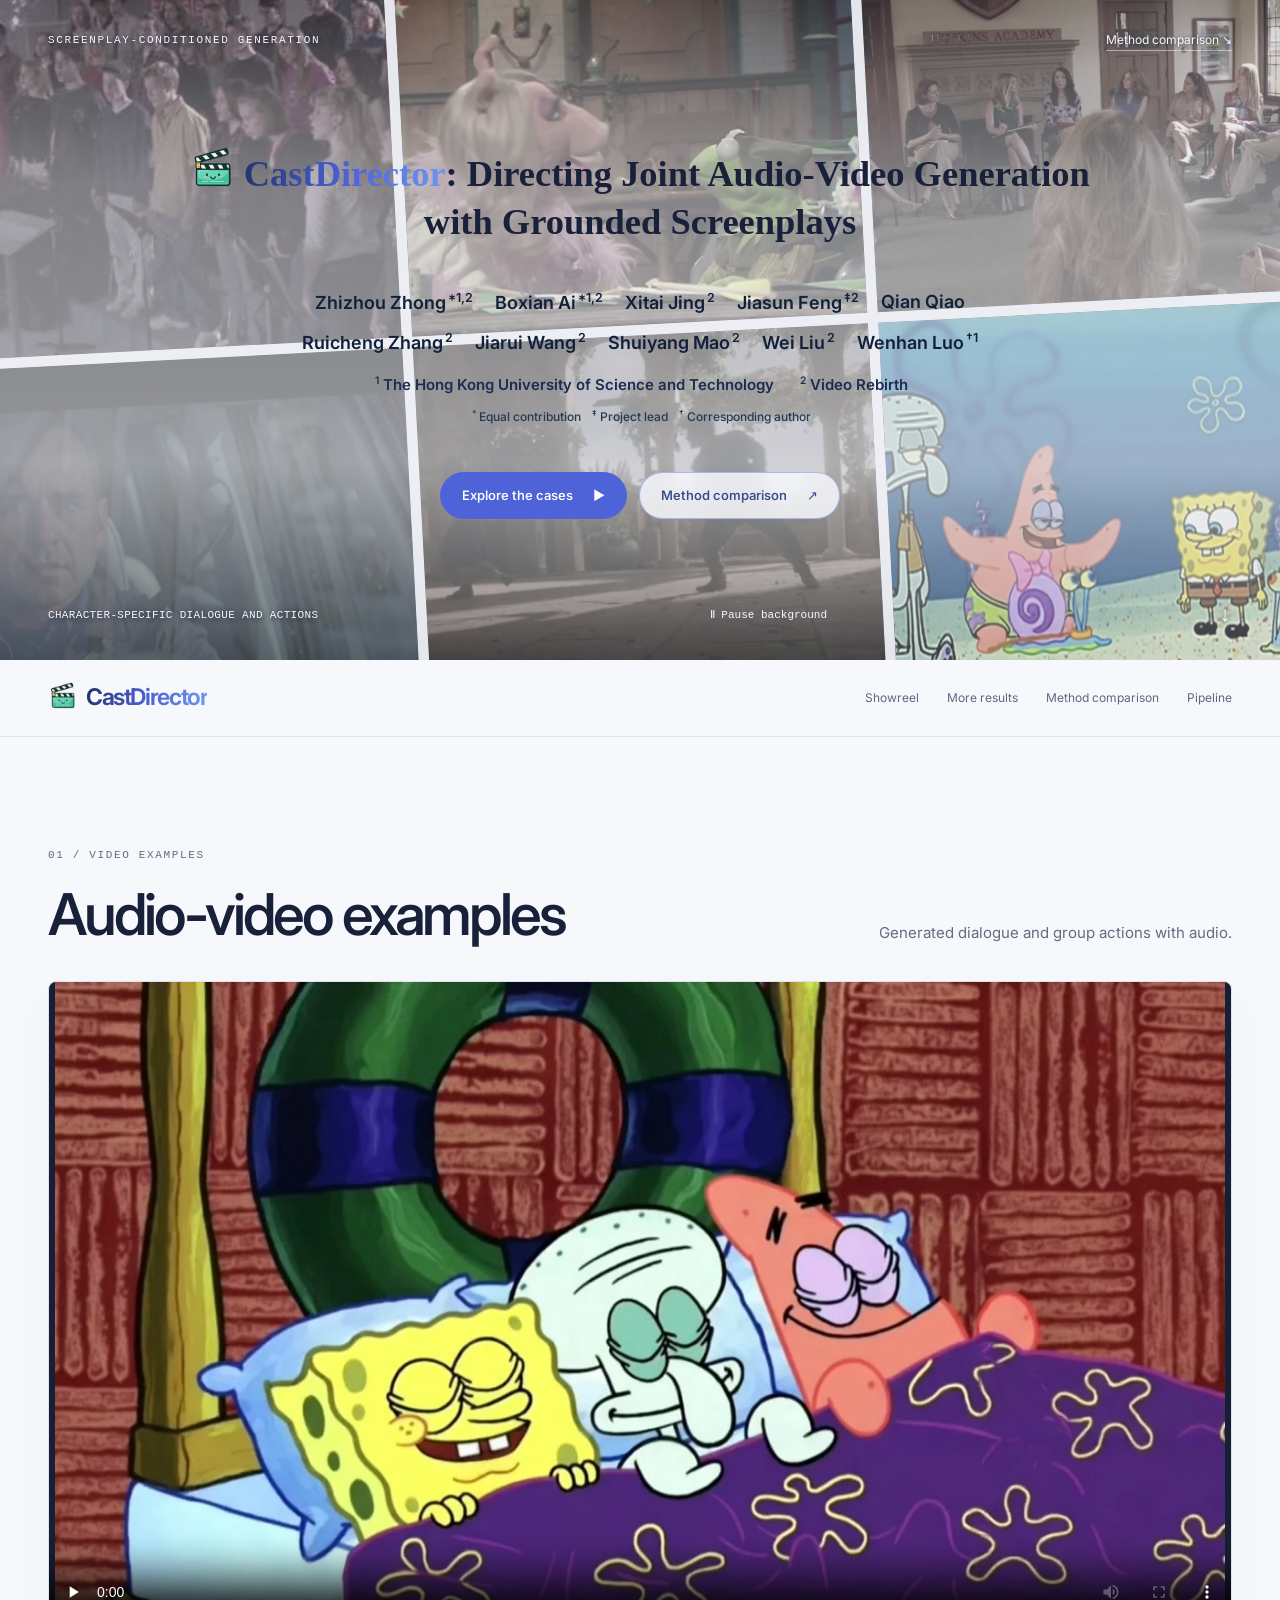
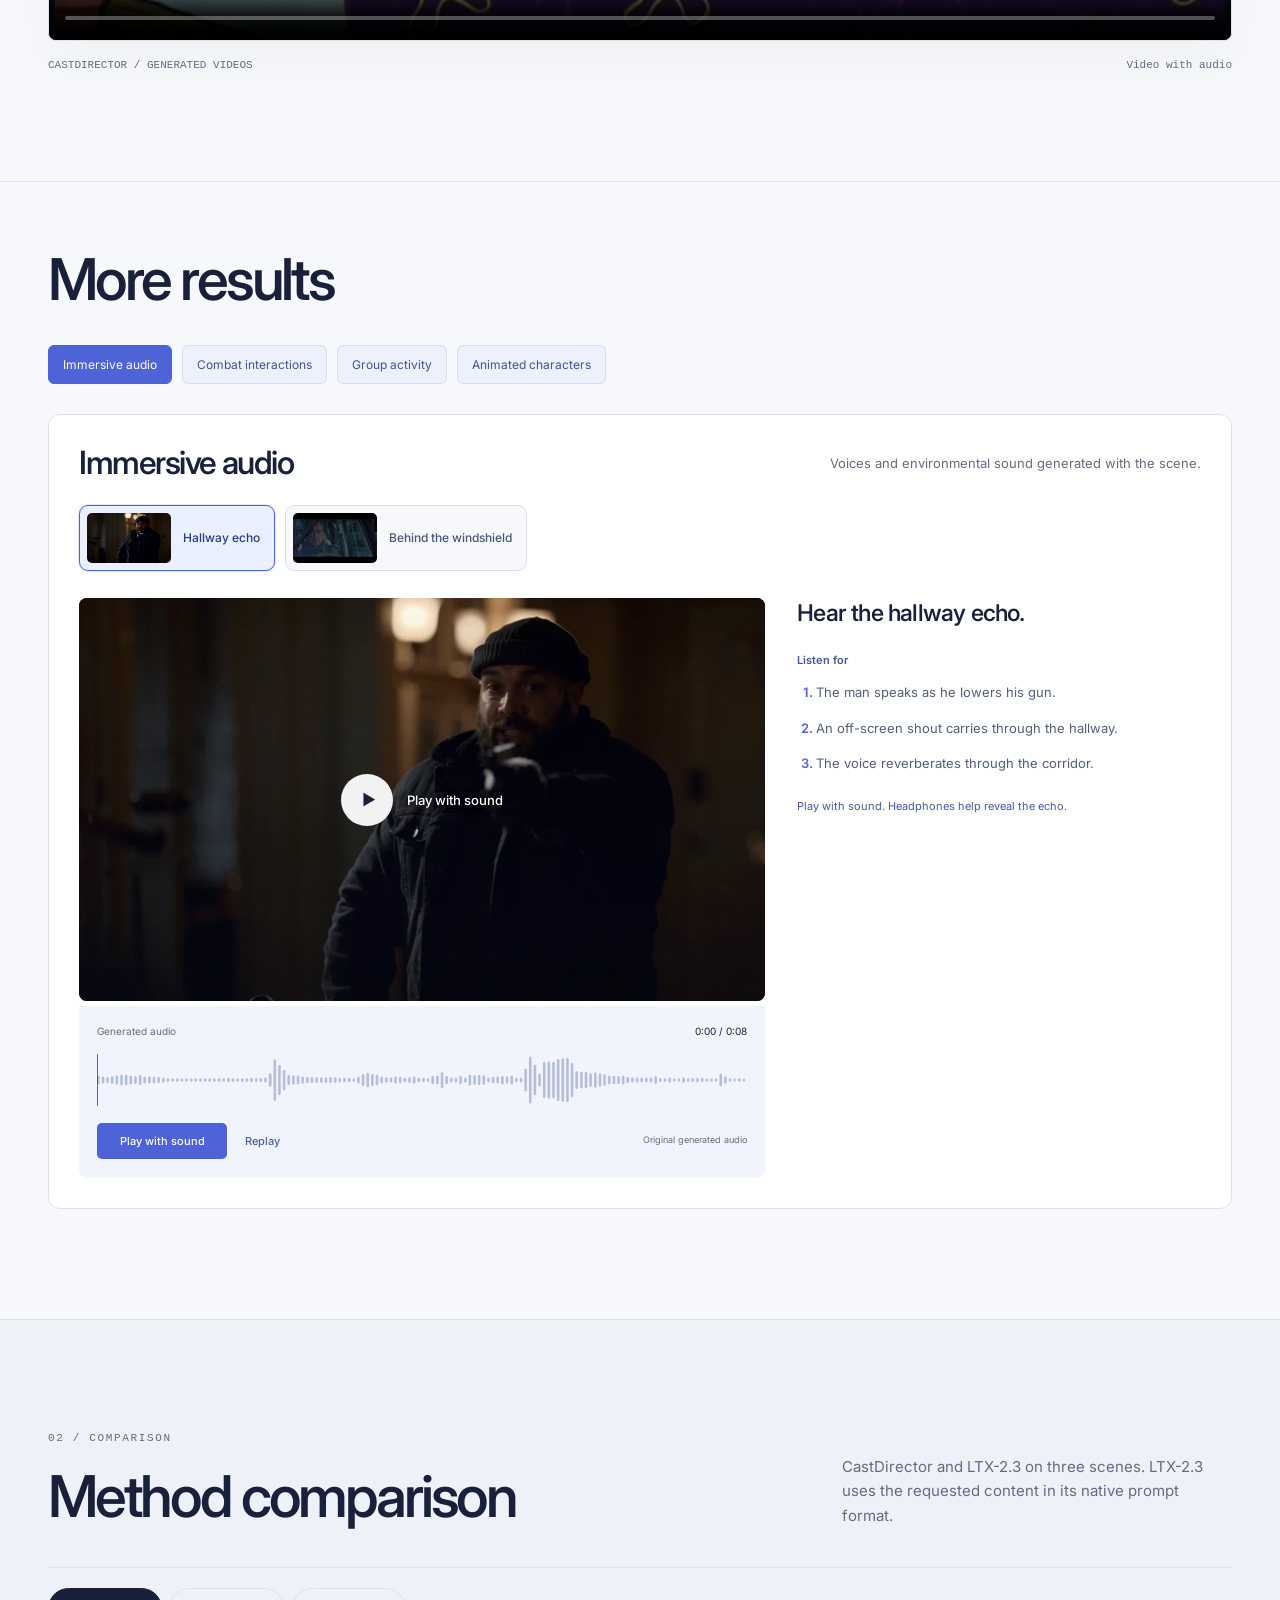
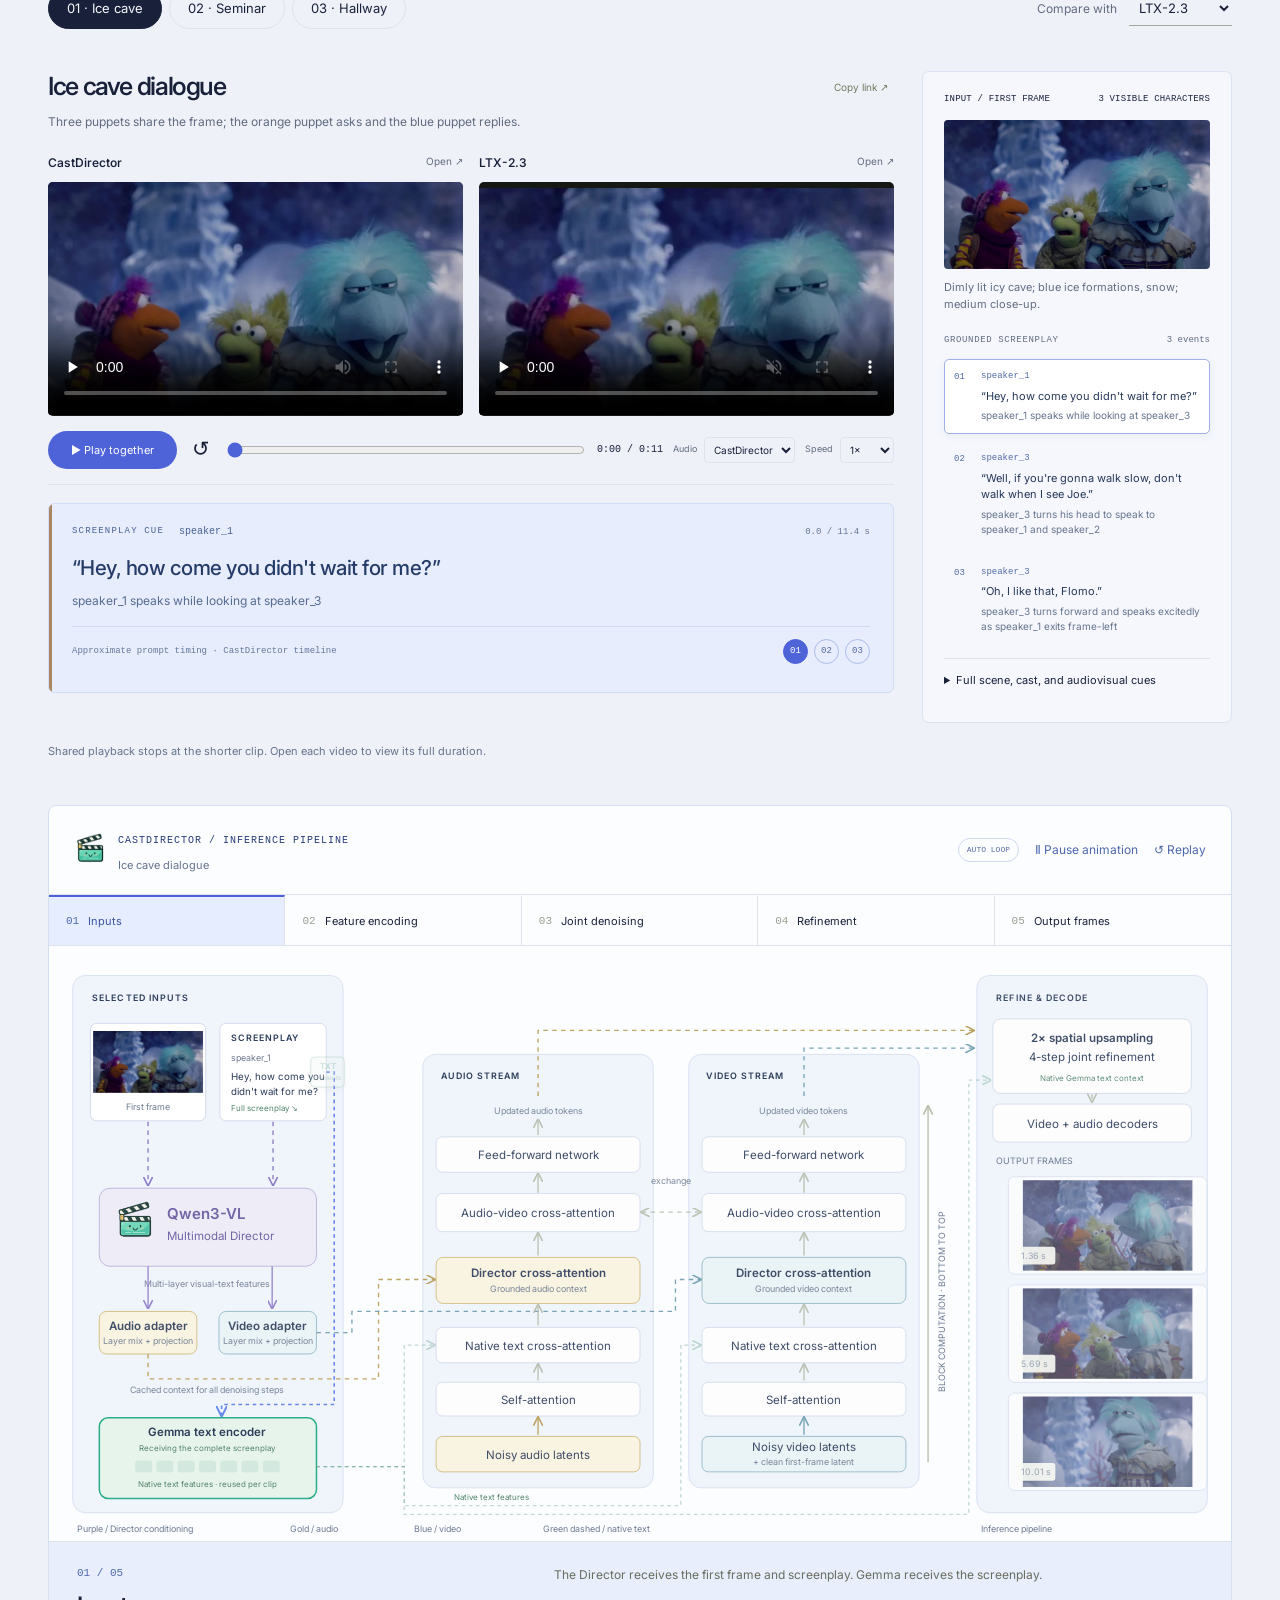
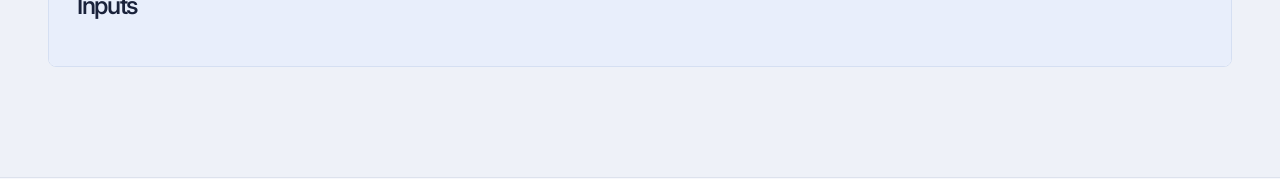
<file: index.html>
<!doctype html>
<html lang="en"><head><meta charset="utf-8"><meta name="viewport" content="width=device-width,initial-scale=1">
<meta name="description" content="CastDirector generates video and audio from grounded screenplays. Explore combat interactions, group activity, immersive audio, animated casts, and comparisons with LTX-2.3.">
<meta property="og:title" content="CastDirector: Directing Joint Audio-Video Generation with Grounded Screenplays">
<meta property="og:description" content="Character-specific dialogue, actions, and immersive sound in generated scenes.">
<meta name="theme-color" content="#f7f8fc"><link rel="icon" href="assets/brand/director-mascot.png">
<link rel="stylesheet" href="css/studio.css"><link rel="stylesheet" href="css/polish.css"><link rel="stylesheet" href="css/showcase.css?v=e2fc6db2">
<title>CastDirector — Directing Joint Audio-Video Generation with Grounded Screenplays</title></head><body>
<a class="skip-link" href="#selected-results">Skip to the generated scenes</a>
<section id="top" class="hero" aria-labelledby="hero-title">
<div class="film-wall" aria-hidden="true"><div><video class="ambient-video" muted playsinline loop preload="none" poster="assets/posters/choir.webp" data-src="assets/ambient/choir.mp4" tabindex="-1"></video></div><div><video class="ambient-video" muted playsinline loop preload="none" poster="assets/posters/puppets.webp" data-src="assets/ambient/puppets.mp4" tabindex="-1"></video></div><div><video class="ambient-video" muted playsinline loop preload="none" poster="assets/posters/discussion.webp" data-src="assets/ambient/discussion.mp4" tabindex="-1"></video></div><div><video class="ambient-video" muted playsinline loop preload="none" poster="assets/posters/windshield.webp" data-src="assets/ambient/windshield.mp4" tabindex="-1"></video></div><div><video class="ambient-video" muted playsinline loop preload="none" poster="assets/posters/sword.webp" data-src="assets/ambient/sword.mp4" tabindex="-1"></video></div><div><video class="ambient-video" muted playsinline loop preload="none" poster="assets/posters/cartoon-cast.webp" data-src="assets/ambient/cartoon-cast.mp4" tabindex="-1"></video></div></div><div class="hero-top"><span class="eyebrow">Screenplay-conditioned generation</span><a href="#inference">Method comparison ↘</a></div>
<div class="hero-content">
<h1 id="hero-title" class="paper-title"><span class="paper-title-main"><span class="paper-brand"><img class="hero-mascot" src="assets/brand/director-mascot.png" alt=""><span class="brand-gradient">CastDirector</span>:</span> Directing Joint Audio-Video Generation</span><span class="paper-title-sub">with Grounded Screenplays</span></h1><div class="hero-authors"><p class="author-list"><span><a href="https://scholar.google.com/citations?user=t88nyvsAAAAJ" target="_blank" rel="noopener noreferrer" aria-label="Zhizhou Zhong: Google Scholar">Zhizhou Zhong</a><sup>*1,2</sup></span><span><a href="#">Boxian Ai</a><sup>*1,2</sup></span><span><a href="#">Xitai Jing</a><sup>2</sup></span><span><a href="#">Jiasun Feng</a><sup>‡2</sup></span><span><a href="#">Qian Qiao</a></span><span><a href="https://scholar.google.com/citations?user=WyNyNcUAAAAJ" target="_blank" rel="noopener noreferrer" aria-label="Ruicheng Zhang: Google Scholar">Ruicheng Zhang</a><sup>2</sup></span><span><a href="#">Jiarui Wang</a><sup>2</sup></span><span><a href="https://scholar.google.com/citations?user=YZSd5fsAAAAJ" target="_blank" rel="noopener noreferrer" aria-label="Shuiyang Mao: Google Scholar">Shuiyang Mao</a><sup>2</sup></span><span><a href="https://sites.google.com/view/cuweiliu/home" target="_blank" rel="noopener noreferrer" aria-label="Wei Liu: Homepage">Wei Liu</a><sup>2</sup></span><span><a href="https://whluo.github.io/" target="_blank" rel="noopener noreferrer" aria-label="Wenhan Luo: Homepage">Wenhan Luo</a><sup>†1</sup></span></p><p class="affiliations"><span><sup>1</sup> The Hong Kong University of Science and Technology</span><span><sup>2</sup> Video Rebirth</span></p><p class="contributions"><sup>*</sup> Equal contribution &nbsp; <sup>‡</sup> Project lead &nbsp; <sup>†</sup> Corresponding author</p></div><div class="hero-actions"><a class="button" href="#selected-results">Explore the cases <span>▶</span></a><a class="button" href="#inference">Method comparison <span>↗</span></a></div></div>
<div class="hero-bottom"><span>CHARACTER-SPECIFIC DIALOGUE AND ACTIONS</span><button class="ambient-toggle" id="ambient-toggle" aria-pressed="true">Ⅱ Pause background</button><a class="down-arrow" href="#showreel" aria-label="Scroll to video examples">↓</a></div>
</section><header class="site-header"><div class="wrap header-inner"><a class="wordmark" href="#top"><img class="nav-mascot" src="assets/brand/director-mascot.png" alt=""><span class="brand-gradient">CastDirector</span></a><nav aria-label="Main navigation"><a href="#showreel">Showreel</a><a href="#selected-results">More results</a><a href="#inference">Method comparison</a><a href="#pipeline-section">Pipeline</a></nav></div></header><main><section class="section showreel-section" id="showreel"><div class="wrap"><div class="section-head"><div><span class="eyebrow">01 / Video examples</span><h2>Audio-video examples</h2></div><p>Generated dialogue and group actions with audio.</p></div><video id="showreel-video" controls playsinline preload="none" poster="assets/posters/showreel.webp" src="assets/media/showreel.mp4"></video><div class="showreel-caption"><span>CASTDIRECTOR / GENERATED VIDEOS</span><span>Video with audio</span></div></div></section><section class="section selected-results" id="selected-results" aria-labelledby="results-title"><div class="wrap">
<div class="section-head"><div><h2 id="results-title">More results</h2></div></div>
<div class="category-jumps" role="tablist" aria-label="Result categories"><button type="button" role="tab" id="category-tab-immersive-audio" aria-controls="immersive-audio" aria-selected="true" tabindex="0" data-category="immersive-audio"><span class="category-label">Immersive audio</span><span class="category-arrow" aria-hidden="true">↗</span></button><button type="button" role="tab" id="category-tab-combat" aria-controls="combat" aria-selected="false" tabindex="-1" data-category="combat"><span class="category-label">Combat interactions</span><span class="category-arrow" aria-hidden="true">↗</span></button><button type="button" role="tab" id="category-tab-group-activity" aria-controls="group-activity" aria-selected="false" tabindex="-1" data-category="group-activity"><span class="category-label">Group activity</span><span class="category-arrow" aria-hidden="true">↗</span></button><button type="button" role="tab" id="category-tab-animated-characters" aria-controls="animated-characters" aria-selected="false" tabindex="-1" data-category="animated-characters"><span class="category-label">Animated characters</span><span class="category-arrow" aria-hidden="true">↗</span></button></div>
<div id="category-cards"></div></div></section><section class="section studio-section" id="inference"><span id="comparisons" class="anchor-alias"></span><div class="wrap">
<div class="section-head"><div><span class="eyebrow">02 / Comparison</span><h2>Method comparison</h2></div><p>CastDirector and LTX-2.3 on three scenes. LTX-2.3 uses the requested content in its native prompt format.</p></div>
<div class="studio-toolbar"><div class="segmented" id="studio-cases" aria-label="Scene"><button data-case="selected_icy_cave" aria-pressed="true">01 · Ice cave</button><button data-case="seminar_diaphragm" aria-pressed="false">02 · Seminar</button><button data-case="hallway_offscreen" aria-pressed="false">03 · Hallway</button></div><label class="select-label">Compare with <select id="baseline-select" aria-label="Comparison baseline"><option value="ltx23">LTX-2.3</option></select></label></div>
<div class="case-workspace"><div class="case-output"><div id="evidence-host"></div><section class="live-prompt" aria-label="Screenplay cue"><div class="cue-heading"><span class="eyebrow">Screenplay cue</span><span id="cue-speaker"></span><span id="cue-position"></span></div><div id="live-cue" aria-live="polite"><p id="cue-words"></p><p id="cue-action"></p></div><div class="cue-bottom"><span>Approximate prompt timing · CastDirector timeline</span><div id="event-navigation" aria-label="Jump to a screenplay event"></div></div></section></div>
<aside class="case-sidebar" aria-label="First frame and screenplay"><div class="panel-label"><span id="frame-label">Input / First frame</span><span id="cast-count"></span></div><img id="input-frame" src="assets/frame/selected_icy_cave.jpg" alt="First frame for the selected scene"><p class="frame-caption" id="scene-caption"></p><div class="script-track-heading"><span class="eyebrow">Grounded screenplay</span><span id="event-count"></span></div><div id="script-list" class="script-track" aria-label="Ordered screenplay events"></div><details class="script-details"><summary>Full scene, cast, and audiovisual cues</summary><pre id="script-full" tabindex="0"></pre></details></aside></div>
<p class="comparison-note" id="comparison-note"></p>
<div id="pipeline-section" class="pipeline-workbench live-workbench"><div class="workbench-top"><div class="flow-heading"><img src="assets/brand/director-mascot.png" alt="" width="33" height="33"><div><span class="eyebrow">CastDirector / inference pipeline</span><p id="flow-case-title"></p></div></div><div class="trace-controls"><span class="flow-badge">AUTO LOOP</span><button id="trace-play" aria-pressed="true" aria-label="Pause pipeline animation">Ⅱ Pause animation</button><button id="trace-reset" aria-label="Restart pipeline animation">↺ Replay</button></div></div>
<ol class="step-nav" aria-label="Pipeline stages"><li><button data-step="0" aria-current="step"><span>01</span>Inputs</button></li><li><button data-step="1"><span>02</span>Feature encoding</button></li><li><button data-step="2"><span>03</span>Joint denoising</button></li><li><button data-step="3"><span>04</span>Refinement</button></li><li><button data-step="4"><span>05</span>Output frames</button></li></ol>
<div class="pipeline-viewport live-viewport" id="pipeline" data-running="true" data-step="0"><svg xmlns="http://www.w3.org/2000/svg" width="1320" height="660" viewBox="0 0 1320 660" role="img" aria-labelledby="flow-title flow-desc">
<title id="flow-title">CastDirector inference pipeline</title>
<desc id="flow-desc">The Director encodes the first frame and screenplay. Gemma encodes the screenplay for both streams and Stage 2 refinement. Blocks run from bottom to top, followed by upsampling, refinement, and decoding.</desc>
<defs><marker id="flow-arrow" markerWidth="7" markerHeight="7" refX="6" refY="3.5" orient="auto-start-reverse"><path d="M0 0 7 3.5 0 7" fill="none" stroke="context-stroke" stroke-width="1.2"/></marker></defs>
<style>
.f-text{font-family:Inter,Arial,sans-serif;fill:#353b31;font-size:13px}.f-small{font-size:10px;fill:#818777}.f-label{font-size:10px;letter-spacing:1.2px;font-weight:600}.f-bold{font-weight:600}.f-panel{fill:#f2f3ec;stroke:#e0e4d6}.f-box{fill:#fffefa;stroke:#d6dccd}.f-dir{fill:#eeecf7;stroke:#b5aad8}.f-audio{fill:#fbf3df;stroke:#ceb673}.f-video{fill:#eaf3f5;stroke:#8ab4c1}.f-wire{fill:none;stroke:#b5bdab;stroke-width:1.5;marker-end:url(#flow-arrow)}.f-purple{stroke:#8c7bc6}.f-gold{stroke:#b79b52}.f-blue{stroke:#6a9bae}.f-native{stroke:#71a78f;stroke-dasharray:4 4}.f-gemma{fill:#edf6f0;stroke:#8db7a2}.f-native-token{fill:#49a385;stroke:#2d8a6f}.f-gemma-small{font-size:9px;fill:#52856b}.f-packet{pointer-events:none;filter:drop-shadow(0 3px 3px #233a2520)}.f-packet rect{stroke-width:1.5}.f-stage{transition:opacity .3s}.flow-output-frame{transition:none}
</style>
<g class="f-text"><rect class="f-panel" x="415" y="111" width="260" height="489" rx="14"/><rect class="f-panel" x="715" y="111" width="260" height="489" rx="14"/><rect class="f-panel" x="1040" y="22" width="260" height="606" rx="14"/>
<rect class="f-panel" x="20" y="22" width="305" height="606" rx="14"/>
<text class="f-label" x="42" y="51">SELECTED INPUTS</text>
<g class="f-stage" data-flow-stage="0">
<rect class="f-box" x="40" y="76" width="130" height="110" rx="7"/><image id="flow-input-image" x="43" y="80" width="124" height="79" preserveAspectRatio="xMidYMid meet" href="assets/frame/selected_icy_cave.jpg"/><text class="f-small" id="flow-input-label" x="105" y="174" text-anchor="middle">First frame</text>
<rect class="f-box" x="186" y="76" width="120" height="110" rx="7"/><text class="f-label" x="198" y="96">SCREENPLAY</text><text class="f-small" id="flow-speaker" x="198" y="118">speaker_1</text><text id="flow-line-1" x="198" y="140" style="font-size:11px">Hey, how come you</text><text id="flow-line-2" x="198" y="157" style="font-size:11px">didn’t wait for me?</text><text class="f-gemma-small" x="198" y="175">Full screenplay ↘</text>
<path id="flow-frame-route" class="f-wire f-purple moving-wire" d="M105 187V258"/><path id="flow-text-route" class="f-wire f-purple moving-wire" d="M246 187V258"/>
</g>
<g class="f-stage" data-flow-stage="1"><rect class="f-dir" x="50" y="262" width="245" height="88" rx="12"/><image href="assets/brand/director-mascot.png" x="67" y="276" width="47" height="47"/><text class="f-bold" x="126" y="297" style="font-size:17px;fill:#66569e">Qwen3-VL</text><text x="126" y="320" style="fill:#66569e">Multimodal Director</text><text class="f-small" x="172" y="373" text-anchor="middle">Multi-layer visual-text features</text>
<path class="f-wire f-purple" d="M105 350v47"/><path class="f-wire f-purple" d="M245 350v47"/>
<rect class="f-audio" x="50" y="401" width="110" height="48" rx="8"/><text class="f-bold" x="105" y="422" text-anchor="middle">Audio adapter</text><text class="f-small" x="105" y="438" text-anchor="middle">Layer mix + projection</text>
<rect class="f-video" x="185" y="401" width="110" height="48" rx="8"/><text class="f-bold" x="240" y="422" text-anchor="middle">Video adapter</text><text class="f-small" x="240" y="438" text-anchor="middle">Layer mix + projection</text>
<path id="flow-audio-route" class="f-wire f-gold moving-wire" d="M105 449v28h260V365h63"/><path id="flow-video-route" class="f-wire f-blue moving-wire" d="M295 425h40v-24h365v-36h28"/>
<text class="f-small" x="172" y="493" text-anchor="middle">Cached context for all denoising steps</text></g>
<path id="flow-gemma-input-route" class="f-wire f-native native-wire" d="M306 131h9V506H188v12"/>
<g id="gemma-node"><rect class="f-gemma" x="50" y="521" width="245" height="91" rx="10"/><text class="f-bold" x="172" y="542" text-anchor="middle">Gemma text encoder</text><text class="f-gemma-small" id="gemma-status" x="172" y="558" text-anchor="middle">Receiving the complete screenplay</text>
<g id="gemma-token-grid" aria-hidden="true"><rect class="f-native-token" x="91" y="570" width="18" height="12" rx="2" opacity=".15"/><rect class="f-native-token" x="115" y="570" width="18" height="12" rx="2" opacity=".15"/><rect class="f-native-token" x="139" y="570" width="18" height="12" rx="2" opacity=".15"/><rect class="f-native-token" x="163" y="570" width="18" height="12" rx="2" opacity=".15"/><rect class="f-native-token" x="187" y="570" width="18" height="12" rx="2" opacity=".15"/><rect class="f-native-token" x="211" y="570" width="18" height="12" rx="2" opacity=".15"/><rect class="f-native-token" x="235" y="570" width="18" height="12" rx="2" opacity=".15"/></g><text class="f-gemma-small" x="172" y="599" text-anchor="middle">Native text features · reused per clip</text></g>
<path id="flow-gemma-audio-route" class="f-wire f-native native-wire" d="M295 576h99V439h34"/>
<path id="flow-gemma-video-route" class="f-wire f-native native-wire" d="M295 576h99v44h312V439h22"/>
<path id="flow-gemma-refine-route" class="f-wire f-native native-wire" d="M295 576h99v54h637V140h24"/>
<text class="f-gemma-small" x="450" y="614">Native text features</text>

<text class="f-label" x="435" y="139">AUDIO STREAM</text><text class="f-label" x="735" y="139">VIDEO STREAM</text>
<g class="f-stage" data-flow-stage="2">
<text class="f-small" x="545" y="178" text-anchor="middle">Updated audio tokens</text><text class="f-small" x="845" y="178" text-anchor="middle">Updated video tokens</text>
<path class="f-wire" d="M545 202v-17"/><path class="f-wire" d="M845 202v-17"/>
<rect class="f-box" x="430" y="204" width="230" height="40" rx="7"/><text x="545" y="229" text-anchor="middle">Feed-forward network</text><rect class="f-box" x="730" y="204" width="230" height="40" rx="7"/><text x="845" y="229" text-anchor="middle">Feed-forward network</text>
<path class="f-wire" d="M545 267v-21"/><path class="f-wire" d="M845 267v-21"/>
<rect class="f-box" x="430" y="268" width="230" height="43" rx="7"/><text x="545" y="294" text-anchor="middle">Audio-video cross-attention</text><rect class="f-box" x="730" y="268" width="230" height="43" rx="7"/><text x="845" y="294" text-anchor="middle">Audio-video cross-attention</text>
<path class="f-wire moving-wire" d="M662 289h66" marker-start="url(#flow-arrow)"/><text class="f-small" x="695" y="257" text-anchor="middle">exchange</text>
<path class="f-wire" d="M545 338v-25"/><path class="f-wire" d="M845 338v-25"/>
<rect class="f-audio" x="430" y="340" width="230" height="52" rx="8"/><text class="f-bold" x="545" y="362" text-anchor="middle">Director cross-attention</text><text class="f-small" x="545" y="379" text-anchor="middle">Grounded audio context</text><rect class="f-video" x="730" y="340" width="230" height="52" rx="8"/><text class="f-bold" x="845" y="362" text-anchor="middle">Director cross-attention</text><text class="f-small" x="845" y="379" text-anchor="middle">Grounded video context</text>
<path class="f-wire" d="M545 417v-23"/><path class="f-wire" d="M845 417v-23"/>
<rect id="native-audio-attention" class="f-box" x="430" y="419" width="230" height="40" rx="7"/><text x="545" y="444" text-anchor="middle">Native text cross-attention</text><rect id="native-video-attention" class="f-box" x="730" y="419" width="230" height="40" rx="7"/><text x="845" y="444" text-anchor="middle">Native text cross-attention</text>
<path class="f-wire" d="M545 479v-18"/><path class="f-wire" d="M845 479v-18"/>
<rect class="f-box" x="430" y="481" width="230" height="38" rx="7"/><text x="545" y="505" text-anchor="middle">Self-attention</text><rect class="f-box" x="730" y="481" width="230" height="38" rx="7"/><text x="845" y="505" text-anchor="middle">Self-attention</text>
<path class="f-wire f-gold" d="M545 540v-19"/><path class="f-wire f-blue" d="M845 540v-19"/>
<rect class="f-audio" x="430" y="542" width="230" height="40" rx="7"/><text x="545" y="567" text-anchor="middle">Noisy audio latents</text><rect class="f-video" x="730" y="542" width="230" height="40" rx="7"/><text x="845" y="558" text-anchor="middle">Noisy video latents</text><text class="f-small" x="845" y="574" text-anchor="middle">+ clean first-frame latent</text>
<path id="flow-audio-denoise" d="M448 557V217" fill="none"/><path id="flow-video-denoise" d="M748 557V217" fill="none"/>
</g>
<path class="f-wire" d="M985 571V170"/><text class="f-small" transform="translate(1004,390) rotate(-90)" text-anchor="middle">BLOCK COMPUTATION · BOTTOM TO TOP</text>
<g class="f-stage" data-flow-stage="3"><path class="f-wire f-gold moving-wire" d="M545 158V84h491"/><path id="flow-refine-route" class="f-wire f-blue moving-wire" d="M845 158V104h191"/>
<text class="f-label" x="1062" y="51">REFINE &amp; DECODE</text><rect class="f-box" id="native-refinement" x="1058" y="71" width="224" height="84" rx="9"/><text class="f-bold" x="1170" y="97" text-anchor="middle">2× spatial upsampling</text><text x="1170" y="119" text-anchor="middle">4-step joint refinement</text><text class="f-gemma-small" x="1170" y="141" text-anchor="middle">Native Gemma text context</text><path class="f-wire moving-wire" d="M1170 156v8"/><rect class="f-box" x="1058" y="167" width="224" height="43" rx="8"/><text x="1170" y="194" text-anchor="middle">Video + audio decoders</text></g>
<text class="f-small" x="1062" y="235">OUTPUT FRAMES</text>
<g class="flow-output-frame" data-output-index="0"><rect class="f-box" x="1058" y="249" width="224" height="110" rx="7"/><image id="flow-frame-0" x="1062" y="253" width="216" height="102" preserveAspectRatio="xMidYMid meet"/><rect x="1067" y="328" width="44" height="20" rx="3" fill="#fffff3e6"/><text class="f-small" id="flow-frame-time-0" x="1072" y="342">1.37 s</text></g>
<g class="flow-output-frame" data-output-index="1"><rect class="f-box" x="1058" y="371" width="224" height="110" rx="7"/><image id="flow-frame-1" x="1062" y="375" width="216" height="102" preserveAspectRatio="xMidYMid meet"/><rect x="1067" y="450" width="44" height="20" rx="3" fill="#fffff3e6"/><text class="f-small" id="flow-frame-time-1" x="1072" y="464">5.69 s</text></g>
<g class="flow-output-frame" data-output-index="2"><rect class="f-box" x="1058" y="493" width="224" height="110" rx="7"/><image id="flow-frame-2" x="1062" y="497" width="216" height="102" preserveAspectRatio="xMidYMid meet"/><rect x="1067" y="572" width="44" height="20" rx="3" fill="#fffff3e6"/><text class="f-small" id="flow-frame-time-2" x="1072" y="586">10.01 s</text></g>
<g id="packet-gemma-input" class="f-packet" opacity="0"><rect class="f-gemma" x="-19" y="-17" width="38" height="34" rx="5"/><text x="0" y="-4" text-anchor="middle" style="font-size:9px;fill:#2d8a6f;font-weight:600">TXT</text><text id="flow-gemma-events" x="0" y="9" text-anchor="middle" style="font-size:7px;fill:#52856b">3 events</text></g>
<g id="packet-gemma-audio" class="f-packet" opacity="0"><rect class="f-gemma" x="-17" y="-12" width="34" height="24" rx="5"/><rect x="-11" y="-6" width="6" height="5" rx="1" fill="#49a385"/><rect x="-11" y="1" width="6" height="5" rx="1" fill="#49a385"/><rect x="-3" y="-6" width="6" height="5" rx="1" fill="#49a385"/><rect x="-3" y="1" width="6" height="5" rx="1" fill="#49a385"/><rect x="5" y="-6" width="6" height="5" rx="1" fill="#49a385"/><rect x="5" y="1" width="6" height="5" rx="1" fill="#49a385"/></g>
<g id="packet-gemma-video" class="f-packet" opacity="0"><rect class="f-gemma" x="-17" y="-12" width="34" height="24" rx="5"/><rect x="-11" y="-6" width="6" height="5" rx="1" fill="#49a385"/><rect x="-11" y="1" width="6" height="5" rx="1" fill="#49a385"/><rect x="-3" y="-6" width="6" height="5" rx="1" fill="#49a385"/><rect x="-3" y="1" width="6" height="5" rx="1" fill="#49a385"/><rect x="5" y="-6" width="6" height="5" rx="1" fill="#49a385"/><rect x="5" y="1" width="6" height="5" rx="1" fill="#49a385"/></g>
<g id="packet-gemma-refine" class="f-packet" opacity="0"><rect class="f-gemma" x="-17" y="-12" width="34" height="24" rx="5"/><rect x="-11" y="-6" width="6" height="5" rx="1" fill="#49a385"/><rect x="-11" y="1" width="6" height="5" rx="1" fill="#49a385"/><rect x="-3" y="-6" width="6" height="5" rx="1" fill="#49a385"/><rect x="-3" y="1" width="6" height="5" rx="1" fill="#49a385"/><rect x="5" y="-6" width="6" height="5" rx="1" fill="#49a385"/><rect x="5" y="1" width="6" height="5" rx="1" fill="#49a385"/></g>
<g id="packet-image" class="f-packet" opacity="0"><rect x="-30" y="-19" width="60" height="38" rx="5" fill="#fffdf6" stroke="#9687c8"/><image id="flow-moving-image" x="-27" y="-16" width="54" height="32" preserveAspectRatio="xMidYMid meet"/></g>
<g id="packet-text" class="f-packet" opacity="0"><rect x="-19" y="-17" width="38" height="34" rx="5" fill="#f3effa" stroke="#9687c8"/><text x="0" y="-4" text-anchor="middle" style="font-size:9px;fill:#66569e;font-weight:600">TXT</text><text id="flow-moving-text" x="0" y="9" text-anchor="middle" style="font-size:7px;fill:#8575a7">3 events</text></g>
<g id="packet-audio" class="f-packet" opacity="0"><rect class="f-audio" x="-24" y="-12" width="48" height="24" rx="5"/><path d="M-13-3v6m6-11v16m7-13v10m7-15v20m7-13v6" stroke="#b79b52" stroke-width="2"/></g>
<g id="packet-video" class="f-packet" opacity="0"><rect class="f-video" x="-24" y="-12" width="48" height="24" rx="5"/><path d="M-15-6h8v12h-8zm11 0h8v12h-8zm11 0h8v12H7z" fill="#86acbb"/></g>
<g id="packet-audio-denoise" class="f-packet" opacity="0"><circle r="5" fill="#b79b52"/><circle r="9" fill="none" stroke="#b79b5260"/></g><g id="packet-video-denoise" class="f-packet" opacity="0"><circle r="5" fill="#6a9bae"/><circle r="9" fill="none" stroke="#6a9bae60"/></g>
<g id="packet-refine" class="f-packet" opacity="0"><rect class="f-video" x="-21" y="-12" width="42" height="24" rx="4"/><path d="M-12-5h24v10h-24z" fill="#86acbb"/></g>
<text class="f-small" x="25" y="650">Purple / Director conditioning</text><text class="f-small" x="265" y="650">Gold / audio</text><text class="f-small" x="405" y="650">Blue / video</text><text class="f-small" x="550" y="650">Green dashed / native text</text><text class="f-small" x="1045" y="650">Inference pipeline</text>
</g></svg>
</div><p class="pipeline-scroll-note">Scroll to view the pipeline →</p>
<div class="pipeline-foot" aria-live="off"><div><div class="trace-counter" id="trace-counter"></div><h3 id="step-title"></h3></div><p id="step-description"></p></div></div></div></section></main><div id="toast" class="toast" role="status" aria-live="polite"></div>
<script src="js/data.js"></script><script src="js/flow-frames.js"></script><script src="js/player.js"></script><script src="js/studio.js"></script><script src="js/showcase-data.js?v=5e36a946"></script><script src="js/showcase.js"></script><script src="js/reveal.js"></script>
<noscript><p class="wrap">Enable JavaScript for the categorized examples and comparison controls, or <a href="assets/media/showreel.mp4">watch the showreel directly</a>.</p></noscript></body></html>
</file>
<file: css/studio.css>
@font-face{font-family:Inter;src:url('../assets/fonts/inter-latin.woff') format('woff');font-weight:100 900;font-display:swap}
:root{--paper:#f8f7f2;--ink:#22231f;--muted:#74756d;--line:#deded4;--blue:#5265db;--lavender:#eee9f8;--mono:ui-monospace,SFMono-Regular,Consolas,monospace}
*{box-sizing:border-box}html{scroll-behavior:smooth;scroll-padding-top:85px}body{margin:0;background:var(--paper);color:var(--ink);font:15px/1.65 Inter,Arial,sans-serif;-webkit-font-smoothing:antialiased}button,input,select{font:inherit}button,a,input,select,summary{-webkit-tap-highlight-color:transparent}a{color:inherit;text-decoration:none}button{cursor:pointer}button:disabled{cursor:default;opacity:.4}button:focus-visible,a:focus-visible,select:focus-visible,input:focus-visible,summary:focus-visible,pre:focus-visible{outline:3px solid var(--blue);outline-offset:5px}img,video{display:block;max-width:100%}button{color:inherit}h1,h2,h3,p{margin:0}h1,h2,h3{line-height:1.12;font-weight:550;letter-spacing:-.055em}p{max-width:74ch}h2{font-size:clamp(36px,4.5vw,64px)}h3{font-size:26px}video{background:#161813}pre{white-space:pre-wrap;overflow-wrap:anywhere;line-height:1.65;font-size:12px;font-family:var(--mono)}.wrap{width:min(1320px,calc(100% - 96px));margin:auto}.eyebrow{font:11px/1.5 var(--mono);letter-spacing:.15em;text-transform:uppercase}.muted{color:var(--muted)}.skip-link{position:fixed;top:-90px;left:16px;z-index:100;background:#fff;padding:12px}.skip-link:focus{top:8px}.button{display:inline-flex;align-items:center;justify-content:center;gap:20px;padding:13px 21px;border:1px solid var(--ink);border-radius:99px;background:transparent;font-size:13px;font-weight:550;line-height:1.5;transition:background .2s,color .2s}.button:hover{background:var(--ink);color:var(--paper)}.button.primary{background:var(--ink);color:var(--paper)}.button.primary:hover{background:var(--blue);border-color:var(--blue)}.text-link{display:inline-flex;gap:20px;border-bottom:1px solid var(--ink);padding:4px 0;font-size:14px}.pill{display:inline-flex;align-items:center;gap:7px;padding:5px 11px;border:1px solid var(--line);border-radius:99px;font:10px/1.5 var(--mono);letter-spacing:.05em}.pill i{width:5px;height:5px;background:#78826b;border-radius:50%}
.hero{position:relative;isolation:isolate;min-height:720px;height:94svh;max-height:1100px;background:#151813;color:#fffdf4;display:flex;align-items:center;justify-content:center;overflow:hidden}.film-wall{position:absolute;inset:-22px;display:grid;grid-template-columns:repeat(3,1fr);grid-template-rows:repeat(2,1fr);gap:10px;z-index:-3;transform:rotate(-3deg) scale(1.05)}.film-wall>div{overflow:hidden;background:#25302f}.film-wall img,.film-wall video{width:100%;height:100%;object-fit:cover;filter:saturate(.7)}.hero:before{content:"";position:absolute;inset:0;z-index:-1;background:linear-gradient(180deg,rgba(8,12,10,.42),rgba(8,12,10,.42) 35%,rgba(8,12,10,.8))}.hero:after{content:"";position:absolute;inset:0;z-index:-2;background:rgba(9,16,12,.12)}.hero-top{position:absolute;left:48px;right:48px;top:30px;display:flex;justify-content:space-between;align-items:center;font-size:12px}.hero-top a{border-bottom:1px solid #ffffff50}.hero-content{padding:90px 24px 70px;text-align:center;width:100%}.hero h1{font-size:clamp(75px,13.6vw,212px);font-weight:550;letter-spacing:-.075em;line-height:1.08;margin:18px 0 23px}.hero-content>.eyebrow{margin-inline:auto}.hero-title{margin:auto;font-size:clamp(17px,2vw,26px);line-height:1.45;letter-spacing:-.03em;max-width:700px;text-wrap:balance}.hero-actions{display:flex;gap:12px;justify-content:center;margin-top:36px}.hero .button{border-color:#f8f7f276;color:var(--paper);backdrop-filter:blur(8px);background:#ffffff0c}.hero .button:first-child{background:var(--paper);border-color:var(--paper);color:var(--ink)}.hero .button:hover{background:#fff;color:var(--ink)}.hero-bottom{position:absolute;bottom:28px;left:48px;right:48px;display:flex;justify-content:space-between;align-items:center;gap:16px;font:11px/1.5 var(--mono);letter-spacing:.03em;color:#eeeede}.ambient-toggle{border:0;background:transparent;color:inherit;font:inherit;padding:5px}.ambient-toggle:hover{color:#fff;text-decoration:underline}.down-arrow{font-size:22px}
.site-header{position:sticky;top:0;z-index:30;background:#f8f7f2f5;backdrop-filter:blur(18px);border-bottom:1px solid var(--line)}.header-inner{display:flex;align-items:center;justify-content:space-between;min-height:76px;gap:20px}.wordmark{font-size:23px;font-weight:650;letter-spacing:-.06em}.wordmark span{color:var(--blue)}.site-header nav{display:flex;align-items:center;gap:28px;font-size:12px}.site-header nav a{position:relative;padding:10px 0;color:#66695e}.site-header nav a:hover,.site-header nav a[aria-current]{color:var(--ink)}.site-header nav a[aria-current]:after{content:"";height:2px;background:var(--blue);position:absolute;bottom:3px;left:0;right:0}.section{padding:110px 0;border-bottom:1px solid var(--line)}.section-head{display:flex;justify-content:space-between;align-items:flex-end;gap:30px;margin-bottom:38px}.section-head .eyebrow{display:block;color:var(--muted);margin-bottom:18px}.section-head h2{max-width:850px}.section-head p{max-width:390px;color:#686b60;font-size:15px}.intro{display:grid;grid-template-columns:1.1fr 1fr;gap:80px;padding:72px 0}.intro h2{font-size:38px;max-width:510px}.intro p{font-size:18px;color:#6a6e61;line-height:1.65}.intro .text-link{margin-top:20px;color:var(--ink)}.example-bar{display:flex;justify-content:space-between;align-items:center;gap:20px;padding:18px 0;border-top:1px solid var(--line)}.segmented{display:flex;flex-wrap:wrap;gap:7px}.segmented button,.additional-tabs button{background:transparent;border:1px solid var(--line);padding:10px 18px;font-size:13px;border-radius:99px;line-height:1.5}.segmented button[aria-pressed=true],.additional-tabs button[aria-selected=true]{background:var(--ink);color:var(--paper);border-color:var(--ink)}.segmented button:hover,.additional-tabs button:hover{border-color:#74776e}.input-board{display:grid;grid-template-columns:.85fr 1.15fr;border:1px solid var(--line);background:#fdfcf8}.frame-panel{border-right:1px solid var(--line);padding:24px}.panel-label{display:flex;justify-content:space-between;align-items:center;gap:14px;margin-bottom:20px;font:11px/1.5 var(--mono);letter-spacing:.06em;text-transform:uppercase}.frame-panel img{width:100%;aspect-ratio:16/9;object-fit:contain;background:#171b18;border-radius:5px}.frame-caption{font-size:12px;color:var(--muted);margin-top:14px;line-height:1.6}.screenplay-panel{padding:24px}.script-list{display:grid;gap:14px}.script-event{display:grid;grid-template-columns:29px 1fr;gap:12px;font-size:13px;line-height:1.55}.event-index{width:26px;height:26px;display:grid;place-items:center;border:1px solid var(--line);border-radius:50%;font:10px var(--mono);margin-top:2px}.script-event .speaker{font:10px/1.5 var(--mono);color:#75689d;text-transform:uppercase;letter-spacing:.04em}.script-event blockquote{margin:3px 0 4px;font-size:15px;font-weight:500;line-height:1.4}.script-event .action{font-size:12px;color:#6c7064}.script-details{margin-top:20px;border-top:1px solid var(--line);font-size:12px}.script-details summary{padding:12px 0;cursor:pointer}.script-details pre{max-height:330px;overflow:auto;margin:0;padding:12px;background:#f2f1eb}.cast-strip{display:flex;flex-wrap:wrap;gap:6px;margin-top:15px}.cast-strip span{font:10px/1.4 var(--mono);padding:5px 8px;background:#eeede5;color:#676c60;border-radius:3px}
.pipeline-workbench{margin-top:24px;border:1px solid var(--line);background:#fdfcf8;overflow:hidden}.workbench-top{display:flex;justify-content:space-between;align-items:center;padding:22px 25px;border-bottom:1px solid var(--line);gap:20px}.workbench-top .eyebrow{color:#6d7065}.trace-controls{display:flex;align-items:center;gap:16px}.trace-controls button{background:none;border:0;padding:0;font-size:12px;color:#565eaf;display:flex;gap:9px;align-items:center}.trace-controls button:disabled{color:var(--muted)}.step-nav{display:grid;grid-template-columns:repeat(5,1fr);margin:0;padding:0;list-style:none;border-bottom:1px solid var(--line)}.step-nav button{display:flex;width:100%;gap:12px;padding:18px 21px;border:0;border-right:1px solid var(--line);border-top:2px solid transparent;background:transparent;text-align:left;font-size:12px;line-height:1.5;align-items:center}.step-nav li:last-child button{border-right:0}.step-nav button span{font:11px var(--mono);color:#9b9e91}.step-nav button[aria-current=step]{background:#eeedf8;border-top-color:var(--blue);color:#4252b8}.step-nav button[aria-current=step] span{color:var(--blue)}.pipeline-viewport{overflow-x:auto;padding:12px 15px 0}.pipeline-viewport svg{display:block;width:100%;min-width:800px;height:auto}.pipeline-viewport[data-step="0"] .node:not([data-stage="0"]),.pipeline-viewport[data-step="1"] .node:not([data-stage="1"]){opacity:.32}.pipeline-viewport .node{transition:opacity .35s}.pipeline-foot{display:grid;grid-template-columns:1fr 1.6fr;gap:50px;padding:27px 30px 30px;border-top:1px solid var(--line);background:#f0efe8;min-height:150px}.pipeline-foot h3{font-size:25px;line-height:1.25}.pipeline-foot p{font-size:13px;color:#686d60}.trace-counter{color:var(--blue);font:11px/1.5 var(--mono);margin-bottom:9px}.refine-strip{display:flex;align-items:stretch;gap:0;border-top:1px solid var(--line);background:#f6f4ec}.refine-strip>div{flex:1;padding:20px 24px;border-right:1px solid var(--line)}.refine-strip>div:last-child{border:0}.refine-strip span{display:block;font:10px var(--mono);color:#818574;margin-bottom:10px}.refine-strip strong{font-size:13px;font-weight:500}.refine-strip small{display:block;color:var(--muted);font-size:11px;margin-top:5px}.refine-strip.is-active{background:#e9eee2}.refine-strip.is-active strong{color:#50613d}.pipeline-scroll-note{display:none;color:var(--muted);font:10px var(--mono);padding:8px 20px}
.result-panel{display:grid;grid-template-columns:.65fr 1.35fr;margin-top:38px;gap:65px;align-items:center}.result-copy .eyebrow{color:var(--blue);margin-bottom:18px}.result-copy h3{font-size:38px;margin-bottom:18px}.result-copy p{color:var(--muted);font-size:13px}.result-copy .button{margin-top:24px}.result-media{position:relative}.result-media video{width:100%;aspect-ratio:16/9;object-fit:contain;border-radius:8px}.result-meta{display:flex;justify-content:space-between;gap:14px;padding-top:13px;font:10px var(--mono);color:var(--muted)}.implementation{margin-top:40px;border-top:1px solid var(--line)}.implementation summary{padding:15px 0;font-size:12px;cursor:pointer}.implementation p{font-size:13px;color:var(--muted);margin:0 0 14px}.implementation pre{background:#eeede6;padding:20px}.implementation dl{display:grid;grid-template-columns:200px 1fr;gap:10px;margin:15px 0;font-size:13px}.implementation dd{margin:0}.implementation dt{color:var(--muted)}
.showreel-section{background:#1d211b;color:#f6f4e9}.showreel-section .section-head .eyebrow,.showreel-section .section-head p{color:#acb29e}.showreel-section video{width:100%;border:1px solid #ffffff24;border-radius:8px;max-height:720px}.showreel-caption{display:flex;justify-content:space-between;margin-top:18px;font:11px var(--mono);color:#a8b19b}.comparison-toolbar{display:flex;justify-content:space-between;align-items:center;gap:20px;margin-bottom:26px}.select-label{display:flex;align-items:center;gap:12px;color:var(--muted);font-size:12px}.select-label select{border:0;border-bottom:1px solid #a4a799;background:transparent;padding:8px 28px 8px 6px;font-size:13px;color:var(--ink)}.comparison-note{font-size:12px;color:var(--muted);margin-top:20px;max-width:100%}.topic-grid{display:grid;grid-template-columns:repeat(3,1fr);gap:40px 24px;margin-top:30px}.topic-card img{width:100%;aspect-ratio:16/9;object-fit:cover;border-radius:5px;transition:filter .25s}.topic-card:hover img{filter:brightness(1.12)}.topic-card .topic-meta{font:10px var(--mono);color:var(--muted);margin:17px 0 10px}.topic-card h3{font-size:23px;display:flex;align-items:baseline;justify-content:space-between;gap:10px}.topic-card h3 span{font-size:20px;font-weight:400}.topic-card p{font-size:13px;color:var(--muted);margin-top:12px}.topic-card:hover h3{color:var(--blue)}.annotation-callout{display:grid;grid-template-columns:1fr 1fr;align-items:start;gap:100px;padding:80px 0}.annotation-callout h2{font-size:40px}.annotation-callout p{color:var(--muted);font-size:15px;margin:0 0 25px}footer{border-top:1px solid var(--line);padding:35px 0;color:var(--muted);font-size:11px}footer .wrap{display:flex;justify-content:space-between;gap:30px}.footer-brand{font-size:16px;font-weight:600;letter-spacing:-.05em;color:#656a5d}.footer-copy{max-width:460px;text-align:right}
/* Shared comparison player and evidence pages */
.subpage-main{padding-top:72px;padding-bottom:90px}.page-heading{margin-bottom:42px;max-width:900px}.page-heading h1{font-size:clamp(44px,6vw,76px);margin:18px 0 24px}.page-heading p{font-size:17px;color:var(--muted)}.additional-tabs{display:flex;gap:9px;flex-wrap:wrap;padding:22px 0;border-top:1px solid var(--line);border-bottom:1px solid var(--line);margin-bottom:40px}.additional-tabs button{font-size:12px;padding:9px 16px}#topic-title{font-size:36px;margin:0 0 14px}#topic-intro{color:var(--muted);font-size:14px;max-width:900px}.case-toolbar{display:flex;align-items:center;gap:16px;padding:24px 0;margin-top:15px;font-size:12px;color:var(--muted)}.case-toolbar select{font-size:13px;padding:9px 35px 9px 13px;max-width:520px;flex:1;min-width:0;background:#fdfcf8;border:1px solid var(--line);border-radius:4px;color:var(--ink)}.case-toolbar button{border:0;background:transparent;padding:6px;color:var(--ink)}.video-group{margin-top:10px}.video-group-heading{padding:22px 0;border-top:1px solid var(--line)}.item-heading{display:flex;justify-content:space-between;align-items:center;gap:16px}.item-code{display:block;font:10px/1.5 var(--mono);color:var(--muted);margin-bottom:7px}.item-heading h3{font-size:28px}.copy-link{background:none;border:0;color:#737c5f;font-size:11px;white-space:nowrap}.video-description{font-size:13px;color:var(--muted);margin-top:13px;max-width:900px}.video-grid{display:grid;grid-template-columns:repeat(var(--cols,2),minmax(0,1fr));gap:22px}.video-grid[style*="--cols:1"]{max-width:1020px}.video-label{display:flex;justify-content:space-between;gap:10px;font-size:13px;padding:12px 0}.video-label span{font-weight:550}.video-label a{font-size:11px;color:var(--muted)}.video-cell video{width:100%;aspect-ratio:16/9;object-fit:contain;border-radius:5px}.player-controls{display:flex;flex-wrap:wrap;align-items:center;gap:14px;padding:18px 0;border-bottom:1px solid var(--line)}.play-button{background:var(--ink);color:var(--paper);border:0;border-radius:99px;padding:10px 17px;font-size:12px;min-width:144px}.restart-button{background:none;border:0;font-size:24px;padding:0 5px}.scrub{flex:1;min-width:60px;accent-color:var(--blue)}.time-display{font:11px var(--mono);white-space:nowrap}.control-select{display:flex;gap:7px;align-items:center;font-size:10px;color:var(--muted)}.control-select select{border:1px solid var(--line);padding:6px;border-radius:4px;background:transparent;color:var(--ink);font-size:11px;max-width:180px}.player-status{font-size:12px;color:#805327;margin-top:10px}.player-status:empty{display:none}.clip-prompt{font-size:11px;border-bottom:1px solid var(--line)}.clip-prompt summary{padding:12px 0;cursor:pointer}.clip-prompt pre{padding:18px;background:#efeee6;max-height:320px;overflow:auto;margin-top:0}.video-conditions{font:11px/1.7 var(--mono);color:#767b6c;margin-top:16px}.expected-actions{margin-top:18px;font-size:13px;max-width:900px}.expected-actions h4{font:10px var(--mono);letter-spacing:.07em;text-transform:uppercase;color:var(--muted)}.expected-actions ol{padding-left:20px;line-height:1.8}.expected-constraint{color:var(--muted);font-size:12px}.observed-outcome{font-size:13px;background:#e8eddf;border-left:2px solid #6c8557;padding:13px 16px;margin-top:18px;max-width:100%}.observed-failure{background:#f3e6dc;border-color:#c68d5e}.annotation-comparison{display:grid;grid-template-columns:1fr 1fr;gap:22px;margin-top:25px}.annotation-panel{padding:22px;background:#ecf0e5}.annotation-incorrect{background:#f3e8de}.annotation-panel h4{margin:0 0 18px;font-size:13px}.annotation-speaker{font:11px var(--mono);color:var(--muted)}.annotation-words{font-size:13px;margin:5px 0 16px}.annotation-panel mark{background:#d3e2bd;padding:1px 3px}.annotation-incorrect mark{background:#efc8aa}.toast{position:fixed;bottom:25px;left:50%;transform:translate(-50%,20px);background:var(--ink);color:var(--paper);padding:12px 22px;border-radius:99px;z-index:99;opacity:0;pointer-events:none;transition:opacity .2s,transform .2s;font-size:12px}.toast.visible{opacity:1;transform:translate(-50%,0)}.annotation-content{width:min(930px,calc(100% - 96px));margin:70px auto 90px}.annotation-content h1{font-size:clamp(40px,5.7vw,66px);margin-bottom:25px}.annotation-content>p{font-size:15px;color:var(--muted);margin-bottom:16px}.annotation-content h2{font-size:30px;letter-spacing:-.04em;margin:50px 0 20px}.annotation-content pre{padding:25px;background:#eeede6;border:1px solid var(--line);border-radius:5px;max-height:65vh;overflow:auto}.annotation-content summary{cursor:pointer;font-size:13px;padding:18px 0}.annotation-content table{border-collapse:collapse;width:100%;font-size:13px;margin:20px 0}.annotation-content td,.annotation-content th{padding:13px;text-align:left;border-bottom:1px solid var(--line);vertical-align:top}.annotation-content td:first-child{width:27%;color:var(--muted)}.annotation-content .download{display:inline-block;font-size:12px;padding:8px 15px;border:1px solid var(--line);border-radius:99px;margin:5px 5px 5px 0}.annotation-content .download:hover{background:#e9e7dd}.annotation-content details{margin-top:18px;border-bottom:1px solid var(--line)}
@media(min-width:1600px){.wrap{max-width:1400px}}
@media(max-width:1000px){.wrap{width:calc(100% - 48px)}.hero-top,.hero-bottom{left:24px;right:24px}.site-header nav{gap:18px}.section{padding:78px 0}.intro{gap:45px}.section-head{align-items:start;flex-direction:column;gap:22px}.section-head p{max-width:650px}.input-board{grid-template-columns:1fr 1.2fr}.frame-panel,.screenplay-panel{padding:20px}.step-nav button{padding:17px 13px;gap:8px}.result-panel{gap:35px;grid-template-columns:.7fr 1.3fr}.topic-grid{gap:32px 20px}.annotation-callout{gap:50px}.control-select select{max-width:150px}.annotation-content{width:calc(100% - 60px)}}
@media(max-width:700px){html{scroll-padding-top:120px}.wrap{width:calc(100% - 36px)}.hero{height:90svh;min-height:640px}.hero h1{font-size:clamp(62px,14.7vw,103px);margin-top:28px}.hero-content>.eyebrow{margin-inline:auto}.hero-title{font-size:19px;max-width:350px}.hero .eyebrow{font-size:10px}.hero-top{top:22px;font-size:10px;left:20px;right:20px}.hero-top .eyebrow{font-size:9px}.hero-bottom{bottom:22px;font-size:9px;align-items:flex-end;left:20px;right:20px}.hero-bottom>span{max-width:180px}.hero-actions{gap:10px;margin-top:27px}.hero-actions .button{padding:12px 17px;font-size:11px;gap:12px}.film-wall{grid-template-columns:repeat(2,1fr);grid-template-rows:repeat(3,1fr);gap:6px;inset:-15px}.header-inner{flex-wrap:wrap;gap:4px;padding:13px 0;min-height:95px}.wordmark{font-size:23px}.site-header nav{width:100%;justify-content:space-between;gap:10px;font-size:10px}.site-header nav a{padding:5px 0}.section{padding:62px 0}.section-head{margin-bottom:28px}.section-head .eyebrow{margin-bottom:12px}.section-head h2{font-size:38px}.section-head p{font-size:14px}.intro{grid-template-columns:1fr;gap:23px;padding:48px 0}.intro h2{font-size:32px}.intro p{font-size:16px}.example-bar{flex-direction:column;align-items:flex-start;gap:13px}.segmented{gap:6px}.segmented button{font-size:11px;padding:9px 12px}.input-board{grid-template-columns:1fr}.frame-panel{border-right:0;border-bottom:1px solid var(--line)}.frame-panel,.screenplay-panel{padding:19px}.frame-caption{font-size:11px}.panel-label{font-size:10px;margin-bottom:15px}.workbench-top{padding:18px;align-items:start;gap:12px}.workbench-top .eyebrow{font-size:10px;max-width:150px}.trace-controls{gap:10px}.trace-controls button{font-size:11px;white-space:nowrap}.step-nav button{flex-direction:column;align-items:start;font-size:10px;padding:12px 9px;gap:5px;min-height:65px}.step-nav button span{font-size:9px}.pipeline-viewport{padding:12px 5px 0}.pipeline-viewport svg{min-width:790px}.pipeline-scroll-note{display:block}.pipeline-foot{grid-template-columns:1fr;gap:13px;padding:23px;min-height:235px}.pipeline-foot h3{font-size:25px}.refine-strip>div{padding:15px 12px}.refine-strip strong{font-size:11px}.refine-strip span{font-size:9px}.refine-strip small{font-size:10px}.result-panel{grid-template-columns:1fr;gap:24px;margin-top:32px}.result-copy h3{font-size:32px;margin-bottom:15px}.result-copy .button{margin-top:18px}.implementation dl{grid-template-columns:1fr;gap:5px}.implementation dd{margin-bottom:10px}.showreel-caption{gap:20px;line-height:1.6;font-size:9px}.comparison-toolbar{align-items:flex-start;flex-direction:column;gap:15px}.topic-grid{grid-template-columns:1fr 1fr;gap:30px 15px}.topic-card h3{font-size:20px;line-height:1.2}.topic-card h3 span{font-size:18px}.topic-card p{font-size:12px}.topic-card .topic-meta{font-size:9px;margin-top:13px}.annotation-callout{grid-template-columns:1fr;gap:25px;padding:55px 0}.annotation-callout h2{font-size:32px}footer .wrap{flex-direction:column;gap:16px}.footer-copy{text-align:left}.subpage-main{padding-top:40px;padding-bottom:55px}.page-heading h1{font-size:46px}.page-heading p{font-size:15px}.additional-tabs{gap:8px;margin-bottom:30px}.additional-tabs button{font-size:10px;padding:8px 12px}#topic-title{font-size:30px}.case-toolbar{gap:8px;flex-wrap:wrap;font-size:11px}.case-toolbar select{flex-basis:calc(100% - 50px);max-width:calc(100% - 50px)}.case-toolbar button{padding:8px 4px}.video-grid{grid-template-columns:1fr;gap:16px}.item-heading h3{font-size:25px}.copy-link{font-size:10px}.video-label{font-size:12px}.player-controls{gap:11px}.play-button{min-width:125px;padding:10px 14px;font-size:11px}.scrub{min-width:85px}.time-display{font-size:10px}.control-select{flex:1}.control-select select{max-width:160px;width:100%}.annotation-comparison{grid-template-columns:1fr}.annotation-content{width:calc(100% - 36px);margin-top:40px}.annotation-content h1{font-size:43px}.annotation-content h2{font-size:28px}.annotation-content table{font-size:11px}.annotation-content td,.annotation-content th{padding:10px 8px}.annotation-content pre{padding:17px;font-size:11px}}
@media(prefers-reduced-motion:reduce){html{scroll-behavior:auto}*{transition:none!important;animation:none!important}}
</file>
<file: css/polish.css>
/* The film, comparison desk, and animated case share the same paper palette. */
.nav-mascot{display:inline-block;width:30px;height:30px;vertical-align:-7px;margin-right:8px;object-fit:contain}.showreel-section{background:var(--paper);color:var(--ink)}.showreel-section .section-head .eyebrow,.showreel-section .section-head p{color:var(--muted)}.showreel-section video{border:1px solid var(--line);border-radius:8px;box-shadow:0 20px 45px #3b44230a;max-height:660px;background:#e9ebe1}.showreel-caption{color:var(--muted)}.anchor-alias{position:absolute;top:0;scroll-margin-top:85px}.studio-section{position:relative}.studio-toolbar{display:flex;gap:20px;align-items:center;justify-content:space-between;padding:20px 0;border-top:1px solid var(--line);margin-bottom:22px}.case-workspace{display:grid;grid-template-columns:minmax(0,1fr) 310px;gap:28px;align-items:start}.case-output{min-width:0}.case-sidebar{padding:21px;background:#f0f1e9;border:1px solid #e0e3d6;border-radius:7px}.case-sidebar .panel-label{font-size:9px;margin-bottom:13px;gap:7px;letter-spacing:.02em}.case-sidebar>img{width:100%;aspect-ratio:16/9;object-fit:contain;background:#e3e6db;border-radius:4px}.case-sidebar .frame-caption{font-size:11px;line-height:1.55;margin-top:10px}.script-track-heading{display:flex;justify-content:space-between;align-items:center;gap:10px;margin:20px 0 12px;font:9px var(--mono);color:var(--muted)}.script-track-heading .eyebrow{font-size:9px;letter-spacing:.07em}.script-track{display:grid;gap:7px}.script-track button{display:grid;grid-template-columns:20px 1fr;gap:7px;text-align:left;padding:10px 9px;background:transparent;border:1px solid transparent;border-radius:5px;width:100%;line-height:1.5}.script-track button:hover{background:#e7e9dd}.script-track button[aria-current=true]{background:#fdfcf8;border-color:#bcc8aa;box-shadow:0 2px 9px #384a2508}.script-track .event-number{font:9px/1.7 var(--mono);color:#8e987e}.script-track .event-who{display:block;font:9px/1.5 var(--mono);color:#75835f;margin-bottom:4px}.script-track .event-words{display:block;font-size:11px;color:#3c4534}.script-track .event-action{display:block;font-size:10px;color:#858c7c;margin-top:4px}.script-details{font-size:11px;margin-top:13px}.case-sidebar .script-details pre{font-size:10px}.case-workspace .video-group{margin:0}.case-workspace .video-group-heading{border:0;padding:0 0 13px}.case-workspace .item-code{display:none}.case-workspace .item-heading h3{font-size:25px;line-height:1.25}.case-workspace .copy-link{font-size:10px}.case-workspace .video-description{font-size:12px;margin-top:9px}.case-workspace .video-grid{gap:16px}.case-workspace .video-label{padding:9px 0;font-size:12px}.case-workspace .video-label a{font-size:10px}.case-workspace .player-controls{gap:10px;padding:15px 0}.case-workspace .play-button{font-size:11px;min-width:129px;padding:10px 13px}.case-workspace .restart-button{font-size:21px}.case-workspace .control-select{font-size:9px}.case-workspace .control-select select{max-width:112px;padding:5px;font-size:10px}.case-workspace .time-display{font-size:10px}.case-workspace .scrub{min-width:75px}.live-prompt{background:#edf0e4;border:1px solid #d9e0cd;border-radius:6px;margin-top:18px;padding:20px 23px;min-height:190px;position:relative;overflow:hidden}.live-prompt:before{content:"";position:absolute;left:0;top:0;bottom:0;width:3px;background:var(--actor,#8c9f70);transition:background .3s}.cue-heading{display:flex;align-items:center;gap:15px;color:#7a866b;font:10px/1.6 var(--mono)}.cue-heading .eyebrow{font-size:9px;letter-spacing:.13em}.cue-heading #cue-position{margin-left:auto;color:#8a937b;white-space:nowrap;font-size:9px}.cue-heading #cue-speaker{color:#5d7050;font-size:10px}#cue-words{font-size:clamp(16px,1.6vw,23px);font-weight:500;line-height:1.45;letter-spacing:-.025em;margin:13px 0 9px;color:#3b4731;min-height:1.45em}#cue-action{font-size:12px;line-height:1.6;color:#78846b;min-height:1.6em}.cue-bottom{display:flex;justify-content:space-between;gap:15px;align-items:center;border-top:1px solid #dbe2ce;padding-top:12px;margin-top:15px;font:9px/1.6 var(--mono);color:#88927a}.cue-bottom>span{max-width:310px}#event-navigation{display:flex;gap:6px;flex-shrink:0}#event-navigation button{border:1px solid #cbd6bc;background:transparent;border-radius:50%;width:25px;height:25px;padding:0;font:9px var(--mono);color:#8c997c}#event-navigation button[aria-current=true]{background:#677e51;border-color:#677e51;color:#fff}.comparison-note{font-size:11px;max-width:100%;color:#8b907f;margin-top:19px}.live-workbench{margin-top:45px;border-radius:8px}.flow-heading{display:flex;gap:11px;align-items:center;min-width:0}.flow-heading>img{flex-shrink:0;object-fit:contain}.flow-heading .eyebrow{font-size:10px;letter-spacing:.1em}.flow-heading p{font-size:11px;color:#8a917f;margin-top:5px}.flow-badge{font:8px/1.5 var(--mono);padding:5px 8px;border:1px solid #d8e0cb;border-radius:30px;color:#849672;white-space:nowrap}.live-viewport{padding:10px 6px 0;background:#fbfcf6}.live-viewport svg{min-width:1100px;width:100%;height:auto;display:block}.live-viewport .f-stage{opacity:.9}.live-viewport .f-stage.is-active{opacity:1}.live-viewport .f-stage.is-active .f-dir{stroke:#8b7bc2;stroke-width:2}.live-viewport .moving-wire{stroke-dasharray:5 5;animation:route-flow 1.3s linear infinite}.live-viewport[data-running=false] .moving-wire{animation-play-state:paused}.live-workbench .pipeline-foot{background:#eff1e7;min-height:125px;grid-template-columns:1fr 1.5fr;padding:23px 28px;gap:45px}.live-workbench .pipeline-foot h3{font-size:24px}.live-workbench .pipeline-foot p{font-size:12px}.flow-source-note{max-width:none;text-align:center;font:9px/1.6 var(--mono);color:#919782;padding:12px 20px;background:#f7f8f1;border-top:1px solid #e0e4d6}.live-workbench .step-nav button{font-size:11px;padding:16px 17px;gap:9px}.live-workbench .workbench-top{padding:20px 25px}.live-workbench .step-nav button[aria-current=step]{border-top-color:#7b8d63;background:#edf0e4;color:#5c7047}.live-workbench .step-nav button[aria-current=step] span{color:#7b8d63}.live-workbench .trace-counter{color:#80946c}.live-workbench .trace-controls button{color:#6c8059}.implementation{margin-top:28px}.showreel-section .section-head{margin-bottom:35px}
@keyframes route-flow{to{stroke-dashoffset:-40}}
@media(max-width:1100px){.case-workspace{grid-template-columns:minmax(0,1fr) 270px;gap:20px}.case-sidebar{padding:17px}.case-workspace .player-controls{gap:8px}.case-workspace .control-select{flex:1;justify-content:flex-end}.case-workspace .control-select select{min-width:80px}.case-workspace .scrub{min-width:130px}.cue-bottom{align-items:start}.cue-heading{gap:10px}.cue-heading #cue-speaker{font-size:9px}.live-prompt{padding:17px 18px}.live-workbench .step-nav button{font-size:10px;padding:15px 12px}.flow-badge{display:none}}
@media(max-width:850px){.case-workspace{grid-template-columns:1fr}.case-sidebar{display:grid;grid-template-columns:210px 1fr;gap:12px 22px}.case-sidebar .panel-label{grid-column:1;margin:0}.case-sidebar>img{grid-column:1;grid-row:2}.case-sidebar .frame-caption{grid-column:1;grid-row:3;margin:0}.script-track-heading{grid-column:2;grid-row:1;margin:0}.script-track{grid-column:2;grid-row:2 / span 3}.case-sidebar .script-details{grid-column:1 / -1}.case-workspace .scrub{min-width:90px}.case-workspace .control-select{flex:0}.live-workbench .pipeline-foot{gap:25px}}
@media(max-width:700px){.nav-mascot{width:27px;height:27px;vertical-align:-6px;margin-right:7px}.site-header nav{gap:8px;font-size:9px}.hero-actions .button{font-size:10px;padding:12px 15px}.hero .hero-top .eyebrow{max-width:220px}.hero-top>a{font-size:10px}.studio-toolbar{flex-direction:column;align-items:stretch;gap:15px;padding:17px 0;margin-bottom:20px}.studio-toolbar .segmented{flex-wrap:nowrap}.studio-toolbar .segmented button{flex:1;font-size:10px;padding:9px 8px;white-space:nowrap}.studio-toolbar .select-label{justify-content:space-between;font-size:11px}.studio-toolbar select{min-width:140px}.case-workspace{gap:22px}.case-workspace .item-heading h3{font-size:23px}.case-workspace .video-description{font-size:11px}.case-workspace .video-grid{grid-template-columns:repeat(2,minmax(0,1fr));gap:10px}.case-workspace .video-label{font-size:10px;gap:5px}.case-workspace .video-label a{font-size:9px}.case-workspace .video-cell video{border-radius:4px}.case-workspace .player-controls{gap:10px}.case-workspace .control-select{flex:1}.case-workspace .control-select select{max-width:150px;width:100%}.case-workspace .scrub{min-width:72px}.case-workspace .play-button{min-width:120px;padding:10px 12px;font-size:10px}.case-workspace .time-display{font-size:9px}.case-sidebar{display:block;padding:18px}.case-sidebar .panel-label{margin-bottom:12px;font-size:10px}.case-sidebar>img{width:100%}.case-sidebar .frame-caption{margin-top:11px;font-size:11px}.script-track-heading{margin-top:22px;margin-bottom:12px;font-size:10px}.script-track-heading .eyebrow{font-size:10px}.script-track button{padding:11px 10px;gap:9px}.script-track .event-who{font-size:10px}.script-track .event-words{font-size:12px}.script-track .event-action{font-size:11px}.live-prompt{padding:17px 18px;min-height:205px;margin-top:14px}.cue-heading{flex-wrap:wrap;gap:6px 10px}.cue-heading #cue-position{font-size:9px}.cue-heading .eyebrow{font-size:9px}#cue-words{font-size:18px;margin-top:12px}#cue-action{font-size:11px}.cue-bottom{font-size:8px;gap:8px}.cue-bottom>span{max-width:210px}.live-workbench{margin-top:32px}.live-workbench .workbench-top{padding:18px;flex-direction:column;gap:17px}.flow-heading .eyebrow{font-size:9px;max-width:none}.flow-heading p{font-size:10px}.trace-controls{width:100%;justify-content:space-between}.flow-badge{display:block;margin-right:auto;font-size:8px}.trace-controls button{font-size:10px}.live-workbench .step-nav button{font-size:9px;padding:11px 8px;min-height:74px;line-height:1.4}.live-workbench .pipeline-foot{grid-template-columns:1fr;padding:20px;gap:12px;min-height:205px}.live-workbench .pipeline-foot h3{font-size:24px}.live-workbench .pipeline-foot p{font-size:12px}.flow-source-note{font-size:8px;text-align:left}.pipeline-scroll-note{font-size:9px;padding:12px 18px;background:#fbfcf6}.showreel-caption{font-size:9px}.showreel-section .section-head{margin-bottom:25px}}
@media(prefers-reduced-motion:reduce){.moving-wire{animation:none!important}}

/* CastDirector paper palette: preamble.tex, CastTitleGreen / DirectorTitleGreen. */
:root{--brand-dark:#24483f;--brand-green:#29ad8b;--blue:var(--brand-green)}

.wordmark .brand-gradient,.footer-brand{display:inline-block;background:linear-gradient(90deg,var(--brand-dark),var(--brand-green));background-clip:text;-webkit-background-clip:text;color:transparent}
.wordmark{color:var(--brand-dark)}
.flow-heading .eyebrow{color:var(--brand-dark)}

/* Full-screenplay input and native Gemma features. */
.live-viewport .native-wire{opacity:.42;transition:opacity .3s,stroke .3s}
.live-viewport .native-wire.is-active{opacity:1;stroke:var(--brand-green);stroke-width:1.8;animation:route-flow 1.3s linear infinite}
.live-viewport[data-running=false] .native-wire{animation-play-state:paused}
.live-viewport #gemma-node .f-gemma,.live-viewport .native-receiving{transition:fill .3s,stroke .3s}
.live-viewport #gemma-node.is-active>.f-gemma{stroke:#29ad8b;stroke-width:1.7;fill:#e7f4ec}
.live-viewport .native-receiving{stroke:#29ad8b;stroke-width:1.7;fill:#eff8f1}
@media(prefers-reduced-motion:reduce){.live-viewport .native-wire.is-active{animation:none}}

/* Title typography and brand colors follow the paper. */
.hero{height:70svh;min-height:500px;max-height:760px;background:var(--paper);color:var(--ink)}
.hero:before{background:linear-gradient(180deg,rgba(248,247,242,.56),rgba(248,247,242,.82) 32%,rgba(248,247,242,.82) 68%,rgba(248,247,242,.66))}
.hero:after{background:rgba(248,247,242,.04)}
.hero .hero-content{padding:100px 40px 88px}
.hero .paper-title{max-width:1280px;margin:0 auto;font:700 clamp(27px,3vw,42px)/1.24 "Times New Roman",Times,serif;letter-spacing:normal;color:var(--ink);text-shadow:none}
.paper-title-main,.paper-title-sub{display:block}
.paper-title-main{white-space:nowrap}
.paper-title-sub{margin-top:.08em}
.paper-brand{white-space:nowrap}
.hero .hero-mascot{display:inline-block;width:1.25em;height:1.25em;margin:0 .22em 0 0;object-fit:contain;vertical-align:-.18em;filter:none}
.hero .brand-gradient{display:inline-block;background:linear-gradient(90deg,var(--brand-dark),var(--brand-green));background-clip:text;-webkit-background-clip:text;color:transparent;-webkit-text-fill-color:transparent;text-shadow:none}
.hero .hero-actions{margin-top:34px}
.hero .button{border-color:#24483f55;background:#f8f7f2b8;color:var(--brand-dark);backdrop-filter:blur(8px)}
.hero .button:first-child{background:var(--brand-dark);border-color:var(--brand-dark);color:var(--paper)}
.hero .button:hover{background:#fff;color:var(--brand-dark)}
.hero .button:first-child:hover{background:#1b3b33;color:#fff}
.hero-top a{border-bottom-color:#24483f55}
.hero-bottom{color:#535d53}
.hero .ambient-toggle:hover{color:var(--brand-dark)}
@media(max-width:767px){
  .hero{height:76svh;min-height:540px;max-height:720px}
  .hero .hero-content{padding:100px 22px 82px}
  .hero .paper-title{font-size:clamp(25px,4.4vw,32px);line-height:1.28;max-width:600px}
  .paper-title-main{white-space:normal;text-wrap:balance}
  .paper-title-sub{margin-top:.14em;text-wrap:balance}
  .hero .hero-actions{margin-top:28px}
}
@media(max-width:360px){
  .hero .paper-title{font-size:22px;line-height:1.3}
  .hero .hero-actions{gap:8px}
  .hero-actions .button{padding:11px 12px;gap:10px;font-size:9px;white-space:nowrap}
  .hero-top>.eyebrow{max-width:155px}
  .hero-top>a{font-size:9px;white-space:nowrap}
}
</file>
<file: css/showcase.css>
/* Reference layout, with the current blue palette and curated capability cards. */
:root{--paper:#f7f8fc;--ink:#19213a;--muted:#626c80;--line:#dde2ed;--blue:#4f63d9;--brand-dark:#263b78;--brand-green:#6587ec;--lavender:#eef1fb}
html{scroll-padding-top:95px}
[hidden]{display:none!important}
/* First-view entrances use only compositor-friendly properties. */
.scroll-reveal{opacity:1;transform:none;transition:opacity .8s cubic-bezier(.16,1,.3,1),transform .9s cubic-bezier(.16,1,.3,1)}
.scroll-reveal:not(.is-revealed){opacity:0;transform:translate3d(0,32px,0)}
.scroll-reveal.reveal-instant{transition:none}
@media(prefers-reduced-motion:reduce){.scroll-reveal{opacity:1!important;transform:none!important;transition:none!important}}
.hero{height:auto;min-height:660px;max-height:none;background:var(--paper)}
.hero:before{background:linear-gradient(180deg,rgba(247,248,252,.16),rgba(247,248,252,.50) 28%,rgba(247,248,252,.60) 70%,rgba(247,248,252,.20))}
.hero:after{background:rgba(19,32,58,.10)}
.hero .hero-content{padding:112px 34px 106px}
.hero .paper-title{max-width:1380px;font-size:clamp(27px,2.85vw,42px);color:var(--ink)}
.hero .brand-gradient,.wordmark .brand-gradient,.footer-brand{background-image:linear-gradient(95deg,#24346d 0%,#4f63d9 53%,#7196ef 100%)}
.hero-top{color:#f7f8fc;text-shadow:0 1px 5px #13203acc}
.hero-top a{border-bottom-color:#f7f8fc80}
.hero-bottom{color:#f7f8fc;text-shadow:0 1px 5px #13203acc}
.hero .ambient-toggle:hover{color:white}
.hero .button{color:#354b8d;border-color:#4f63d966;background:#f7f8fcd9}
.hero .button:first-child{background:var(--blue);border-color:var(--blue);color:white}
.hero .button:first-child:hover{background:#3d4fac;color:white}
.hero .button:hover{color:#354b8d;background:white}
.hero-authors{max-width:1060px;margin:25px auto 0;padding:18px 28px}
.hero-authors p{max-width:none}
.hero-authors .author-list{max-width:800px;margin-inline:auto}
.author-list{display:flex;flex-wrap:wrap;justify-content:center;gap:8px 22px;font-size:18px;font-weight:600;line-height:1.7;color:#12213b}
.author-list span{white-space:nowrap}
.author-list a{color:inherit;text-decoration:none}
.author-list a:focus-visible{outline:2px solid var(--blue);outline-offset:4px;border-radius:2px}
.hero-authors sup{font-size:.69em;font-weight:600;margin-left:2px}
.affiliations{display:flex;justify-content:center;flex-wrap:wrap;gap:5px 24px;margin-top:14px;font-size:15px;font-weight:600;color:#1b2d50}
.contributions{font-size:12px;font-weight:500;color:#263954;text-wrap:balance;margin-top:9px}
.hero .hero-actions{margin-top:27px}
.site-header{background:#f7f8fcf5}
.site-header nav a{color:#5d6983}
.wordmark{color:var(--brand-dark)}
.section-head p,.section-head .eyebrow{color:var(--muted)}
.showreel-section video{background:#171f34;border-color:var(--line)}
.selected-results{padding-top:65px}
/* Category and scene selectors share the same hover language. */
.category-jumps{display:flex;flex-wrap:wrap;gap:10px;margin:-5px 0 30px}
.category-jumps button{--choice-surface:#edf1fc;position:relative;isolation:isolate;display:inline-flex;flex:0 0 auto;align-items:center;overflow:hidden;font-size:12px;padding:9px 14px;background:var(--choice-surface);color:#405592;border:1px solid #d6def4;border-radius:6px;cursor:pointer;transition:padding-right 240ms cubic-bezier(.23,1,.32,1),border-color 180ms ease,box-shadow 180ms ease,transform 140ms cubic-bezier(.23,1,.32,1)}
.category-jumps .category-label{white-space:nowrap}
.category-jumps button[aria-selected=true]{--choice-surface:var(--blue);border-color:var(--blue);color:white}
.category-jumps button:focus-visible{outline:2px solid var(--blue);outline-offset:3px;transition:none}
.capability-card{background:white;border:1px solid var(--line);border-radius:12px;padding:30px;scroll-margin-top:100px}
.capability-heading{display:flex;align-items:center;justify-content:space-between;gap:36px;margin-bottom:24px}
.capability-heading h2{font-size:32px;letter-spacing:-.045em}
.capability-heading p{color:var(--muted);font-size:13px;max-width:460px;line-height:1.75}
/* Content-sized scene choices expand only under a fine pointer. */
.case-choices{display:flex;align-items:center;gap:10px;overflow-x:auto;padding:4px 3px 10px;margin:-4px -3px 17px;scrollbar-width:thin;scrollbar-color:#cbd5eb transparent}
.case-choices button{--choice-surface:#f7f8fc;position:relative;isolation:isolate;display:flex;flex:0 0 auto;align-items:center;justify-content:center;gap:12px;min-width:0;max-width:100%;text-align:left;border:1px solid #d7dfef;border-radius:9px;padding:7px 14px 7px 7px;overflow:hidden;background:var(--choice-surface);color:#475875;font:500 12px/1.45 Inter,Arial,sans-serif;cursor:pointer;transition:padding-right 240ms cubic-bezier(.23,1,.32,1),border-color 180ms ease,box-shadow 180ms ease,transform 140ms cubic-bezier(.23,1,.32,1)}
.case-choices button::before,.category-jumps button::before{content:"";position:absolute;inset:-200%;z-index:0;pointer-events:none;opacity:0;background:conic-gradient(from 0deg,transparent 0deg 65deg,#9dc9ff 100deg,#4f63d9 150deg,transparent 185deg 245deg,#a4d8ff 280deg,#4f63d9 330deg,transparent 360deg);animation:choice-border-flow 2.6s linear infinite;animation-play-state:paused;transition:opacity 160ms ease}
.case-choices button::after,.category-jumps button::after{content:"";position:absolute;inset:1px;z-index:1;border-radius:7px;background:var(--choice-surface);pointer-events:none}
.case-choices button>img,.case-choices .choice-label,.category-jumps .category-label{position:relative;z-index:2}
.case-choices button img{width:84px;height:50px;object-fit:cover;border-radius:5px;flex-shrink:0}
.case-choices .choice-label{white-space:nowrap}
.case-choices .choice-arrow,.category-jumps .category-arrow{position:absolute;right:15px;top:50%;z-index:2;font-size:19px;line-height:1;color:#4f63d9;opacity:0;transform:translate(-7px,-50%);transition:opacity 160ms ease,transform 240ms cubic-bezier(.23,1,.32,1);pointer-events:none}
.case-choices button[aria-pressed=true]{--choice-surface:#eaf0ff;border-color:var(--blue);color:#263d7d;box-shadow:0 0 0 1px #4f63d926}
.case-choices button:focus-visible{outline:2px solid var(--blue);outline-offset:3px;transition:none}
.case-choices button:active,.category-jumps button:active{transform:scale(.985)}
.category-jumps button::after{border-radius:4px}
.category-jumps .category-arrow{color:currentColor}
@keyframes choice-border-flow{to{transform:rotate(360deg)}}
@media(hover:hover) and (pointer:fine) and (min-width:701px){
  .case-choices button:hover:not(:focus-visible),.category-jumps button:hover:not(:focus-visible){padding-right:48px;border-color:transparent;box-shadow:0 4px 12px #405bd921}
  .case-choices button:hover:not(:focus-visible)::before,.category-jumps button:hover:not(:focus-visible)::before{opacity:1;animation-play-state:running}
  .case-choices button:hover:not(:focus-visible) .choice-arrow,.category-jumps button:hover:not(:focus-visible) .category-arrow{opacity:1;transform:translate(0,-50%)}
}
.capability-content{display:grid;grid-template-columns:minmax(0,1.7fr) minmax(270px,1fr);gap:32px;align-items:start}
.capability-media{min-width:0}
.case-cinema{position:relative;overflow:hidden;background:#141d31;border-radius:8px}
.case-cinema video{display:block;width:100%;max-width:100%;object-fit:contain}
.case-start{position:absolute;inset:0;display:flex;align-items:center;justify-content:center;gap:14px;border:0;background:linear-gradient(transparent,#121d3530);color:white;font:500 13px Inter,Arial,sans-serif;text-shadow:0 1px 8px #0009}
.case-play-icon{display:grid;place-items:center;background:#fffffff0;width:52px;height:52px;border-radius:50%;font-size:15px;color:#19213a;padding-left:3px;text-shadow:none}
.case-start:hover .case-play-icon{background:white;transform:scale(1.04)}
.case-directions h3{font-size:23px;letter-spacing:-.035em;line-height:1.3;margin:1px 0 22px}
.case-directions h4{font-size:11px;font-weight:600;color:#425995;letter-spacing:0;margin:0 0 12px;text-transform:none}
.case-directions ol{padding-left:19px;margin:0;font-size:13px;line-height:1.8;color:#525f79}
.case-directions li+li{margin-top:12px}
.case-directions li::marker{color:var(--blue);font-weight:600}
.case-constraint{border-left:2px solid #8ba1e7;background:#f1f4fc;padding:12px 14px;margin-top:22px;font-size:12px;line-height:1.75;color:#526180}
.case-constraint strong{display:block;color:#344d8b;font-size:11px;margin-bottom:5px;font-weight:600}
.listening-hint{font-size:11px;color:#435da2;line-height:1.7;margin-top:22px}
.case-playback-bar{display:flex;align-items:center;justify-content:space-between;margin-top:12px;color:var(--muted);font-size:10px}
.case-replay{border:0;background:none;color:#4a61a1;font:500 11px Inter,Arial,sans-serif;cursor:pointer;padding:6px 0}
.case-soundtrack{padding:17px 18px 19px;background:#f1f4fc;border-radius:0 0 8px 8px;margin-top:5px}
.soundtrack-label{display:flex;justify-content:space-between;font-size:10px;color:var(--muted)}
.audio-time{font-variant-numeric:tabular-nums;color:var(--ink)}
.waveform-track{position:relative;height:52px;margin:14px 0 17px}
.waveform-track svg{display:block;width:100%;height:100%}
.waveform-track input{position:absolute;inset:0;width:100%;height:100%;margin:0;opacity:0;cursor:pointer}
.waveform-track:focus-within{outline:2px solid var(--blue);outline-offset:4px}
.audio-actions{display:flex;align-items:center;gap:18px}
.audio-play{background:var(--blue);color:white;border:0;border-radius:5px;padding:11px 16px;font:500 11px Inter,Arial,sans-serif;min-width:130px}
.audio-play:hover{background:#3d4fac}
.audio-actions>span{margin-left:auto;font-size:9px;color:var(--muted)}

/* Preserve the reference comparison and pipeline structure, using blue surfaces. */
.studio-section{background:#eef1f8}
.case-sidebar{background:#f5f7fd;border-color:#dce3f3}
.case-sidebar>img{background:#e8edf8}
.script-track button:hover{background:#e8eefc}
.script-track button[aria-current=true]{background:white;border-color:#9eb0e7;box-shadow:0 2px 9px #334c8610}
.script-track .event-number,.script-track .event-who{color:#536ca6}
.script-track .event-words{color:#263858}
.script-track .event-action{color:#65748d}
.live-prompt{background:#e7edfc;border-color:#d2dcf4}
.cue-heading,.cue-heading #cue-speaker{color:#486193}
.cue-heading #cue-position{color:#657695}
#cue-words{color:#253b68}
#cue-action{color:#586d92}
.cue-bottom{color:#65789b;border-color:#d0dbf3}
#event-navigation button{border-color:#aabbe8;color:#5269a2}
#event-navigation button[aria-current=true]{background:var(--blue);border-color:var(--blue);color:white}
.comparison-note{color:#66748c}
.pipeline-workbench{background:#fcfdff;border-color:#d5dff2;scroll-margin-top:95px}
.flow-heading p,.flow-source-note{color:#64748d}
.flow-badge{border-color:#cfdaef;color:#5870a6}
.live-viewport{background:#fcfdff}
.live-workbench .pipeline-foot{background:#e8eefb}
.live-workbench .step-nav button[aria-current=step]{border-top-color:var(--blue);background:#e6edff;color:#3b55a1}
.live-workbench .step-nav button[aria-current=step] span,.live-workbench .trace-counter,.live-workbench .trace-controls button{color:#4e68ad}
.flow-source-note{background:#f3f6fc;border-top-color:#dce4f4}
.live-viewport .f-text{fill:#2c3c5a}
.live-viewport .f-small{fill:#6d7b92}
.live-viewport .f-panel{fill:#f0f4fb;stroke:#d6e0f0}
.live-viewport .f-box{fill:#fff;stroke:#cfd9eb}
.pipeline-scroll-note{background:#fcfdff;color:#667897}
.implementation pre{background:#f9fbff}
.play-button{background:var(--blue);border-color:var(--blue);color:white}
.scrub{accent-color:var(--blue)}
footer{background:#f7f8fc;border-top:1px solid var(--line);color:#64718a}

@media(max-width:1150px){.hero .paper-title-main{white-space:normal;text-wrap:balance}.hero .paper-title{max-width:950px}.hero-authors{max-width:850px}.author-list{font-size:17px;gap:6px 18px}.case-choices button img{width:66px;height:43px}.case-choices button{gap:9px;font-size:11px}.capability-content{grid-template-columns:minmax(0,1.6fr) minmax(245px,1fr);gap:25px}.capability-card{padding:24px}.case-directions h3{font-size:21px}.case-directions ol{font-size:12px}}
@media(max-width:850px){.capability-heading{display:block}.capability-heading p{margin-top:12px;max-width:none}.case-choices button img{width:75px;height:46px}.capability-content{grid-template-columns:1fr}.case-directions h3{margin-top:0;margin-bottom:18px}.case-directions ol{font-size:13px}.case-directions{max-width:650px}.hero .hero-content{padding:95px 28px 90px}.hero .paper-title{font-size:32px;max-width:730px}.hero-authors{max-width:650px}.author-list{font-size:16px}.affiliations{font-size:14px}.contributions{font-size:12px}.hero-bottom>span{max-width:250px}}
@media(max-width:700px){html{scroll-padding-top:115px}.hero{height:auto;min-height:670px;max-height:none}.hero .hero-content{padding:96px 22px 90px}.hero .paper-title{font-size:clamp(25px,4.4vw,32px);max-width:600px}.hero-authors{margin-top:22px;padding:15px 12px}.author-list{font-size:15px;gap:6px 15px;line-height:1.6}.affiliations{display:block;font-size:13px;line-height:1.7;margin-top:12px}.affiliations span{display:block}.contributions{font-size:11px;line-height:1.8;margin-top:8px}.hero .hero-actions{margin-top:22px}.site-header nav{font-size:10px;gap:8px}.selected-results{padding-top:45px}.category-jumps{gap:7px;margin-bottom:23px}.category-jumps button{font-size:11px;padding:8px 11px}.capability-card{padding:20px 17px;border-radius:10px;scroll-margin-top:115px}.capability-heading{margin-bottom:19px}.capability-heading h2{font-size:29px}.capability-heading p{font-size:12px;margin-top:10px}.case-choices{display:grid;grid-template-columns:repeat(2,minmax(0,1fr));gap:8px;margin-bottom:12px;overflow:visible}.case-choices button{font-size:11px;padding:6px;gap:8px;justify-content:flex-start;transition:none}.case-choices button img{width:44px;height:38px}.case-choices .choice-label{white-space:normal}.case-choices .choice-arrow{display:none}.capability-content{gap:22px}.case-play-icon{width:44px;height:44px;font-size:13px}.case-start{font-size:12px;gap:11px}.case-directions h3{font-size:22px}.case-directions ol{font-size:12px;line-height:1.8}.case-directions li+li{margin-top:10px}.case-soundtrack{padding:14px}.audio-actions>span{display:none}.audio-actions{gap:20px}.audio-play{font-size:10px;min-width:128px}.waveform-track{height:45px;margin-block:12px 15px}.pipeline-workbench{scroll-margin-top:115px}.hero-bottom{font-size:8px}.hero-bottom>span{max-width:155px}}
@media(max-width:380px){.author-list{font-size:14px;gap:6px 11px}.hero .paper-title{font-size:24px}.capability-heading h2{font-size:27px}.category-jumps button{font-size:10px}.hero-bottom>span{max-width:130px}}
@media(prefers-reduced-motion:reduce){.case-start:hover .case-play-icon{transform:none}}

@media(prefers-reduced-motion:reduce){
  .case-choices button,.category-jumps button,.case-choices .choice-arrow,.category-jumps .category-arrow,.case-choices button::before,.category-jumps button::before{transition:none}
  .case-choices button::before,.category-jumps button::before{animation:none!important}
  .case-choices button:active,.category-jumps button:active{transform:none}
}
@media(prefers-reduced-motion:reduce) and (min-width:701px){
  .case-choices button:hover:not(:focus-visible),.category-jumps button:hover:not(:focus-visible){padding-right:14px;border-color:var(--blue);box-shadow:none}
  .case-choices button:hover:not(:focus-visible)::before,.case-choices button:hover:not(:focus-visible) .choice-arrow,.category-jumps button:hover:not(:focus-visible)::before,.category-jumps button:hover:not(:focus-visible) .category-arrow{opacity:0}
}
</file>
